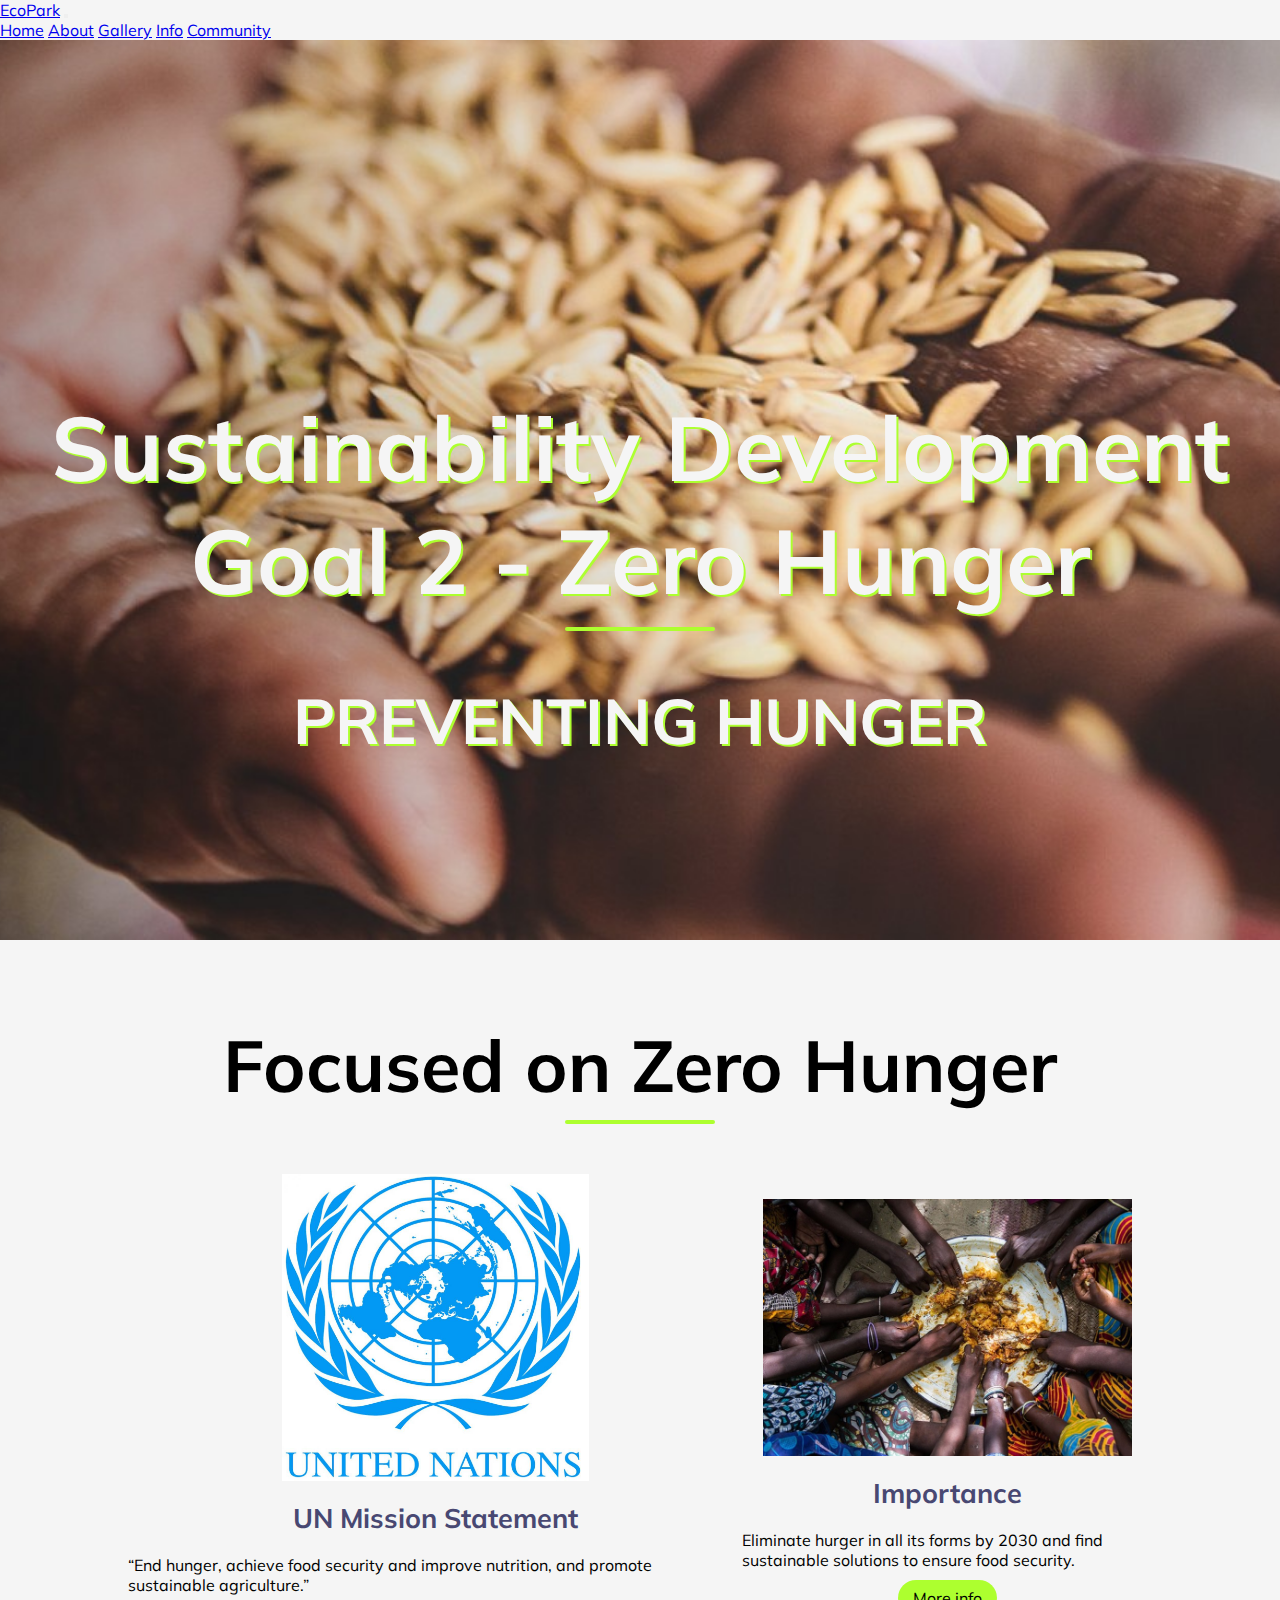
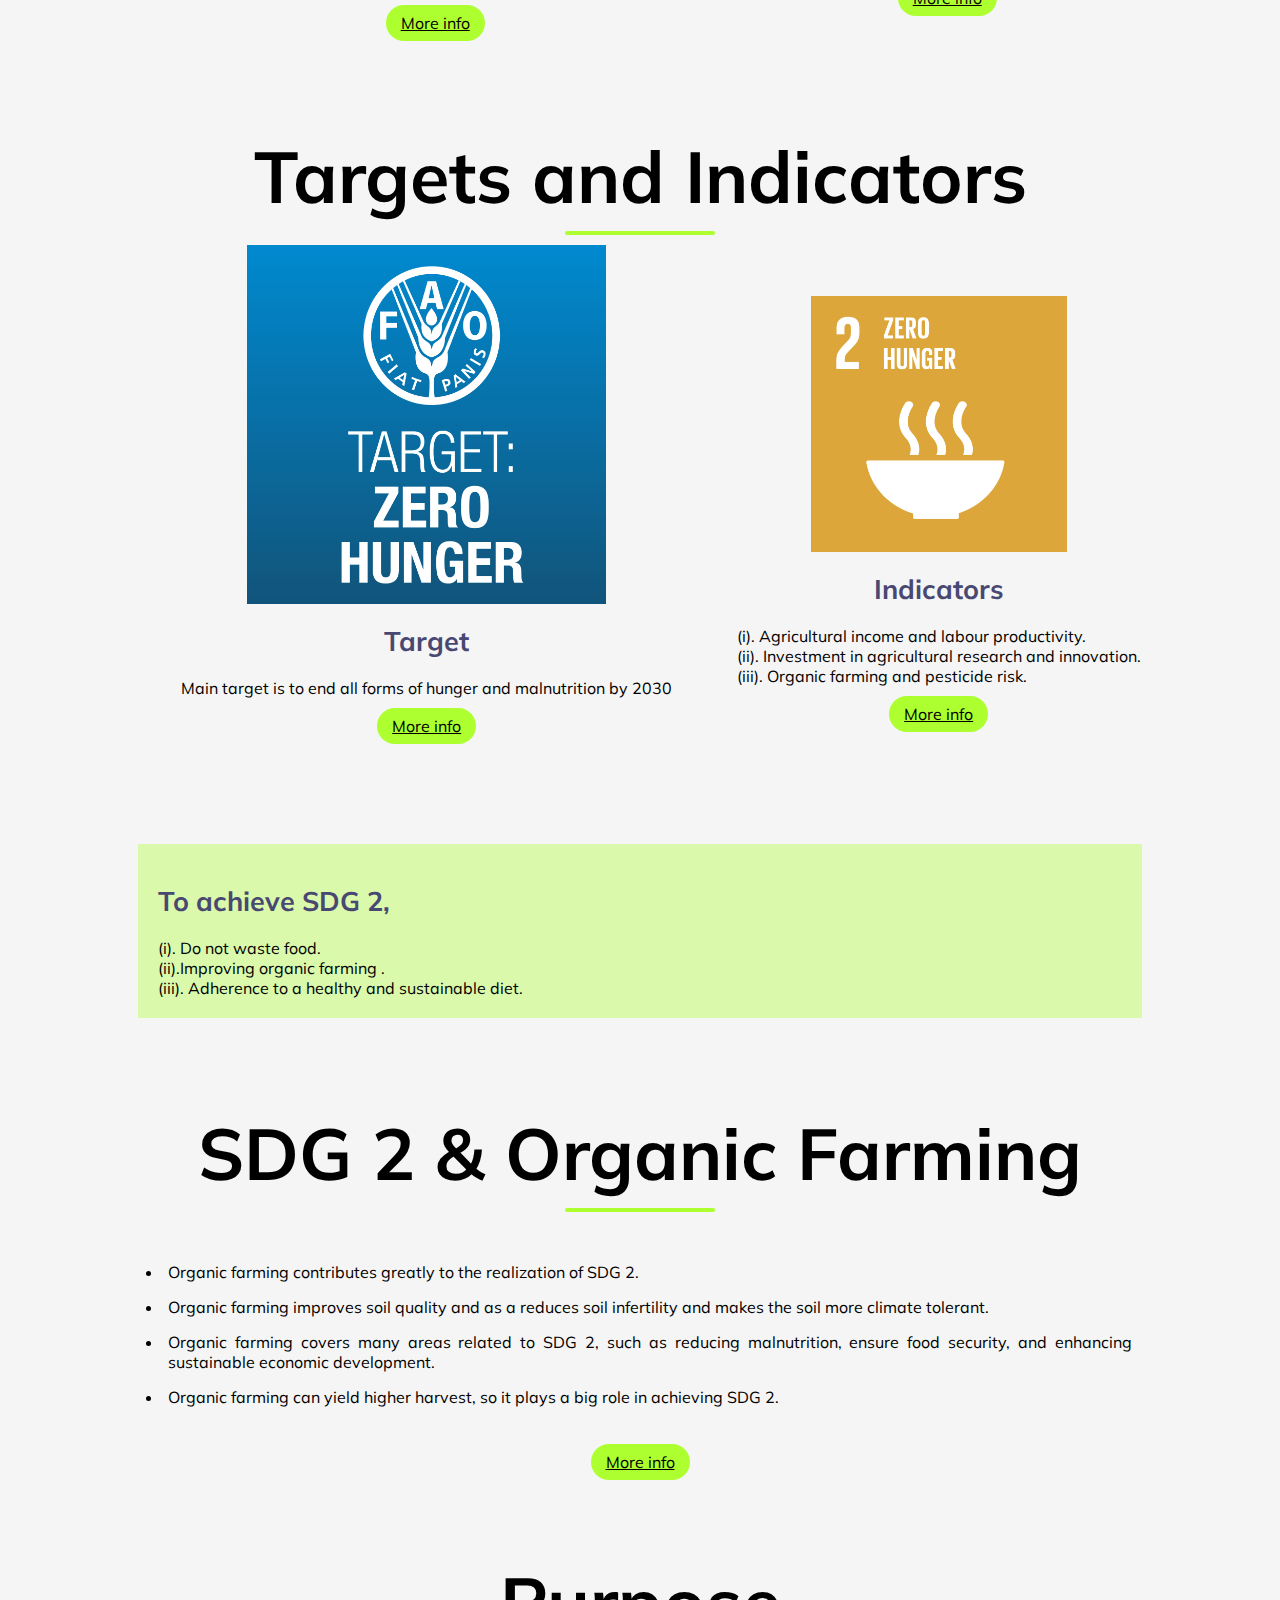
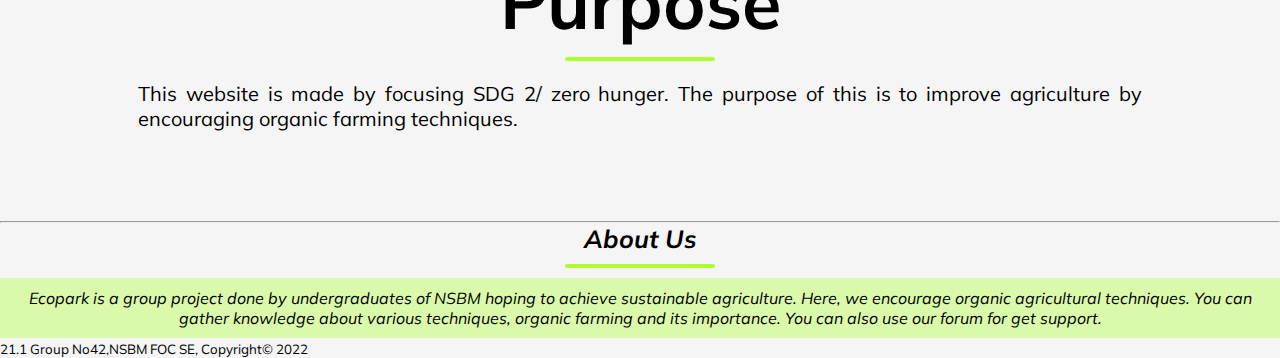
<file: index.html>
<!DOCTYPE html>
<html lang="en">
<head>
    <meta charset="UTF-8">
    <meta http-equiv="X-UA-Compatible" content="IE=edge">
    <meta name="viewport" content="width=device-width, initial-scale=1.0">
    <title>Document</title>
    <link rel="stylesheet" href="SDG2.css">
    <link href="https://cdn.jsdelivr.net/npm/bootstrap@5.1.3/dist/css/bootstrap.min.css" rel="stylesheet" integrity="sha384-1BmE4kWBq78iYhFldvKuhfTAU6auU8tT94WrHftjDbrCEXSU1oBoqyl2QvZ6jIW3" crossorigin="anonymous">
    
</head>
<body>
     <header>
         <!--Navigation Bar-->
         <div class="cotainer-fluid p-0">
            <nav class="navbar navbar-expand-lg navbar-dark bg-dark">
                <div class="container-fluid">
                  <a class="navbar-brand" href="#">EcoPark</a>
                  <button class="navbar-toggler" type="button" data-bs-toggle="collapse" data-bs-target="#navbarNavAltMarkup" aria-controls="navbarNavAltMarkup" aria-expanded="false" aria-label="Toggle navigation">
                    <span class="navbar-toggler-icon"></span>
                  </button>
                  <div class="collapse navbar-collapse" id="navbarNavAltMarkup">
                    <div class="ms-auto"></div>
                    <div class="navbar-nav">
                      
                      <a class="nav-link active" aria-current="page" href="#">Home</a>
                      <a class="nav-link" href="#">About</a>
                      <a class="nav-link" href="#">Gallery</a>
                      <a class="nav-link" href="#">Info</a>
                      <a class="nav-link" href="#">Community</a>
                    </div>
                  </div>
                </div>
              </nav>
        </div>
        <div class="htop">
            <div class="content">
                <h2>Sustainability Development Goal 2 - Zero Hunger</h2> 
                <div class="line"></div> 
                <h1>PREVENTING HUNGER</h1>
            </div>
        </div>     
     </header>

    </section>   
     <section class="mission">
         <div class="title">
             <h1>Focused on Zero Hunger</h1>
             <div class="line"></div>
         </div>
         <div class="row">
            <div class="col">
                <img src="./img/UN.jpg" alt="UN Logo">
                <h4>UN Mission Statement</h4>
                <blockquote  cite="https://en.wikipedia.org/wiki/Sustainable_Development_Goal_2#:~:text=Sustainable%20Development%20Goal%202%20%28SDG%202%20or%20Global,and%20improved%20nutrition%20and%20promote%20sustainable%20agriculture%20%22."><q>End hunger, achieve food security and improve nutrition, and promote sustainable agriculture.</q></blockquote>
                <a href="https://www.nationalgeographic.org/encyclopedia/sustainable-development-goal-zero-hunger/#:~:text=The%20goals%20of%20the%20Zero%20Hunger%20initiative%20are,to%20alleviate%20world%20hunger%20is%20Jennifer%20Anne%20Burney." class="ctn" target="blank">More info</a>
            </div>
            <div class="col">
                <img src="./img/imp.jpg" alt="importance"  style="width: 90%;">
                <h4>Importance</h4>
                <p>Eliminate hurger in all its forms by 2030 and find sustainable solutions to ensure food security.</p>
                <a href="https://www.unep.org/explore-topics/sustainable-development-goals/why-do-sustainable-development-goals-matter/goal-2" class="ctn" target="blank">More info</a>
            </div>
         </div>
     </section>
     <section class="target">
        <div class="title">
            <h1>Targets and Indicators</h1>
            <div class="line"></div>
        </div>
        <div class="row">
           <div class="col">
               <img src="./img/target.jpg" alt="target" style="width:60%;">
               <h4>Target</h4>
               <p>Main target is to end all forms of hunger and malnutrition by 2030</p>
               <a href="https://www.globalgoals.org/goals/2-zero-hunger/" class="ctn" target="blank">More info</a>
           </div>
           <div class="col">
               <br><br>
               <img src="./img/zh.jpg" alt="UN Logo" style="width:60%;">
               <h4>Indicators</h4>
               <div class="indicators">
                    <p>(i). Agricultural income and labour productivity.</p>
                    <p>(ii). Investment in agricultural research and innovation.</p>
                    <p>(iii). Organic farming and pesticide risk. </p>
                </div>
                <a href="https://sdgs.un.org/goals" class="ctn" target="blank">More info</a>
           </div>
        </div>
    </section>
    <section>
        <div class="row">
            <div class="howto">
                <h4>To achieve SDG 2,</h4>
                <p>(i). Do not waste food.</p>
                <p>(ii).Improving organic farming .</p>
                <p>(iii). Adherence to a healthy and sustainable diet. </p> 
            </div>
        </div>
    </section>
    <section>
        <div class="title">
            <h1>SDG 2 & Organic Farming </h1>
            <div class="line"></div>
        </div>
        <div class="row">
            <div class="info">
                <ul class="infolist">
                    <li>Organic farming contributes greatly to the realization of SDG 2.</li>
                    <li>Organic farming improves soil quality and as a reduces soil infertility and makes the soil more climate tolerant.</li>
                    <li>Organic farming covers many areas related to SDG 2, such as reducing malnutrition, ensure food security, and enhancing sustainable economic development. </li>
                    <li>Organic farming can yield higher harvest, so it plays a big role in achieving  SDG 2.</li>
                  </ul>
            </div>
        </div>
        <div class="orinfo">
            <a href="https://www.organicwithoutboundaries.bio/2018/10/03/food-security/" class="ctn" target="blank">More info</a>
        </div>
    </section>
    <div class="col"></div>
    <section>
        <div class="title">
            <h1> Purpose</h1>
            <div class="line"></div>
        </div>
        <div class="purpose">
            <p> This website is made by focusing SDG 2/ zero hunger. The purpose of this is to improve agriculture by encouraging organic farming techniques.  </p>
        </div>
    </section>
    <hr>
        <div class="col">
            <div class="title">
                <h1 style="font-size:25px"><i> About Us</i></h1>
                <div class="line"></div>
            </div>
        </div>
        <div class="aboutus">
            
                <p style="text-align:center"><i>  Ecopark is a group project done by undergraduates of NSBM hoping to achieve sustainable agriculture. Here, we encourage organic agricultural techniques. 
                You can gather knowledge about various techniques, organic farming and its importance. You can also use our forum for get support.</i></p>
               
        </div>
        <footer id="sticky-footer" class="flex-shrink-0 py-4 bg-dark text-white-50" style="top:0;">
            <div class="container text-center">
              <small>21.1 Group No42,NSBM FOC SE, Copyright&copy; 2022</small>
            </div>
      
          </footer>

</body>
<script src="https://cdn.jsdelivr.net/npm/bootstrap@5.1.3/dist/js/bootstrap.bundle.min.js" integrity="sha384-ka7Sk0Gln4gmtz2MlQnikT1wXgYsOg+OMhuP+IlRH9sENBO0LRn5q+8nbTov4+1p" crossorigin="anonymous"></script>
</body>
</html>
</file>
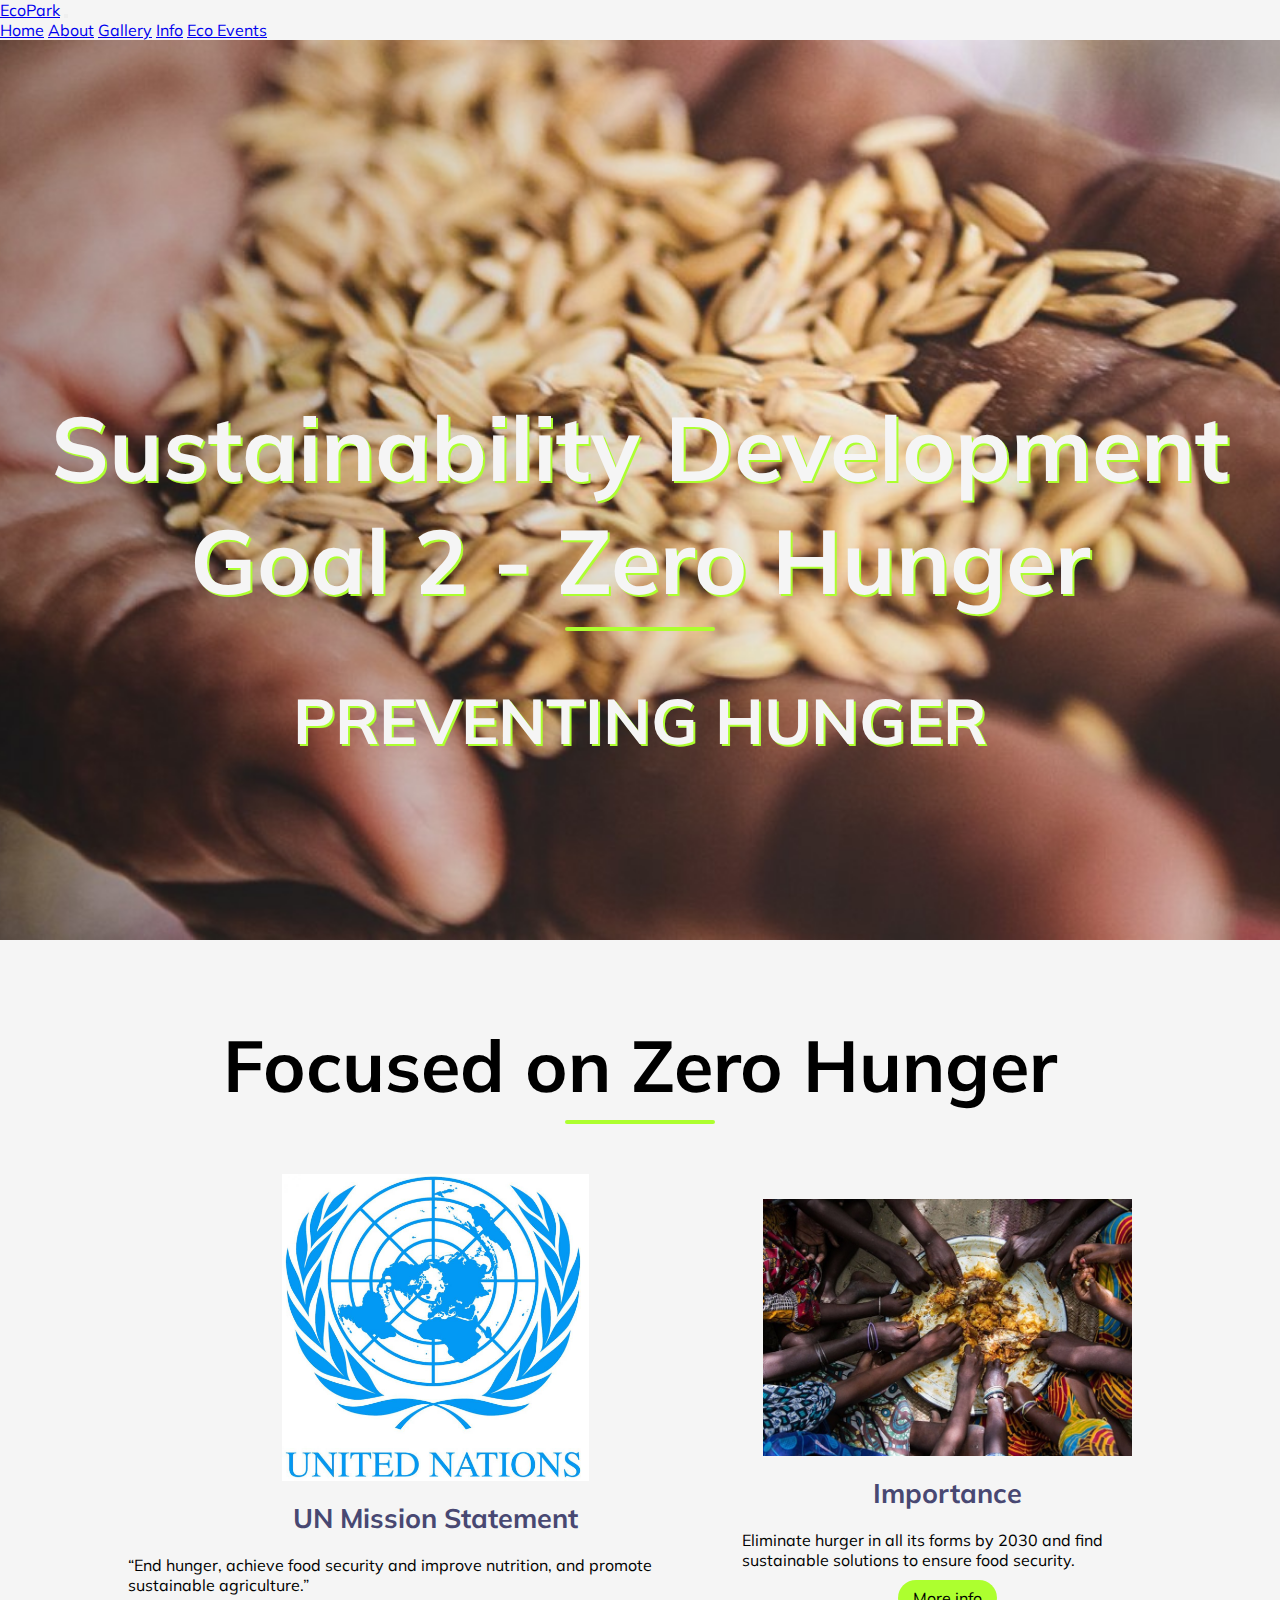
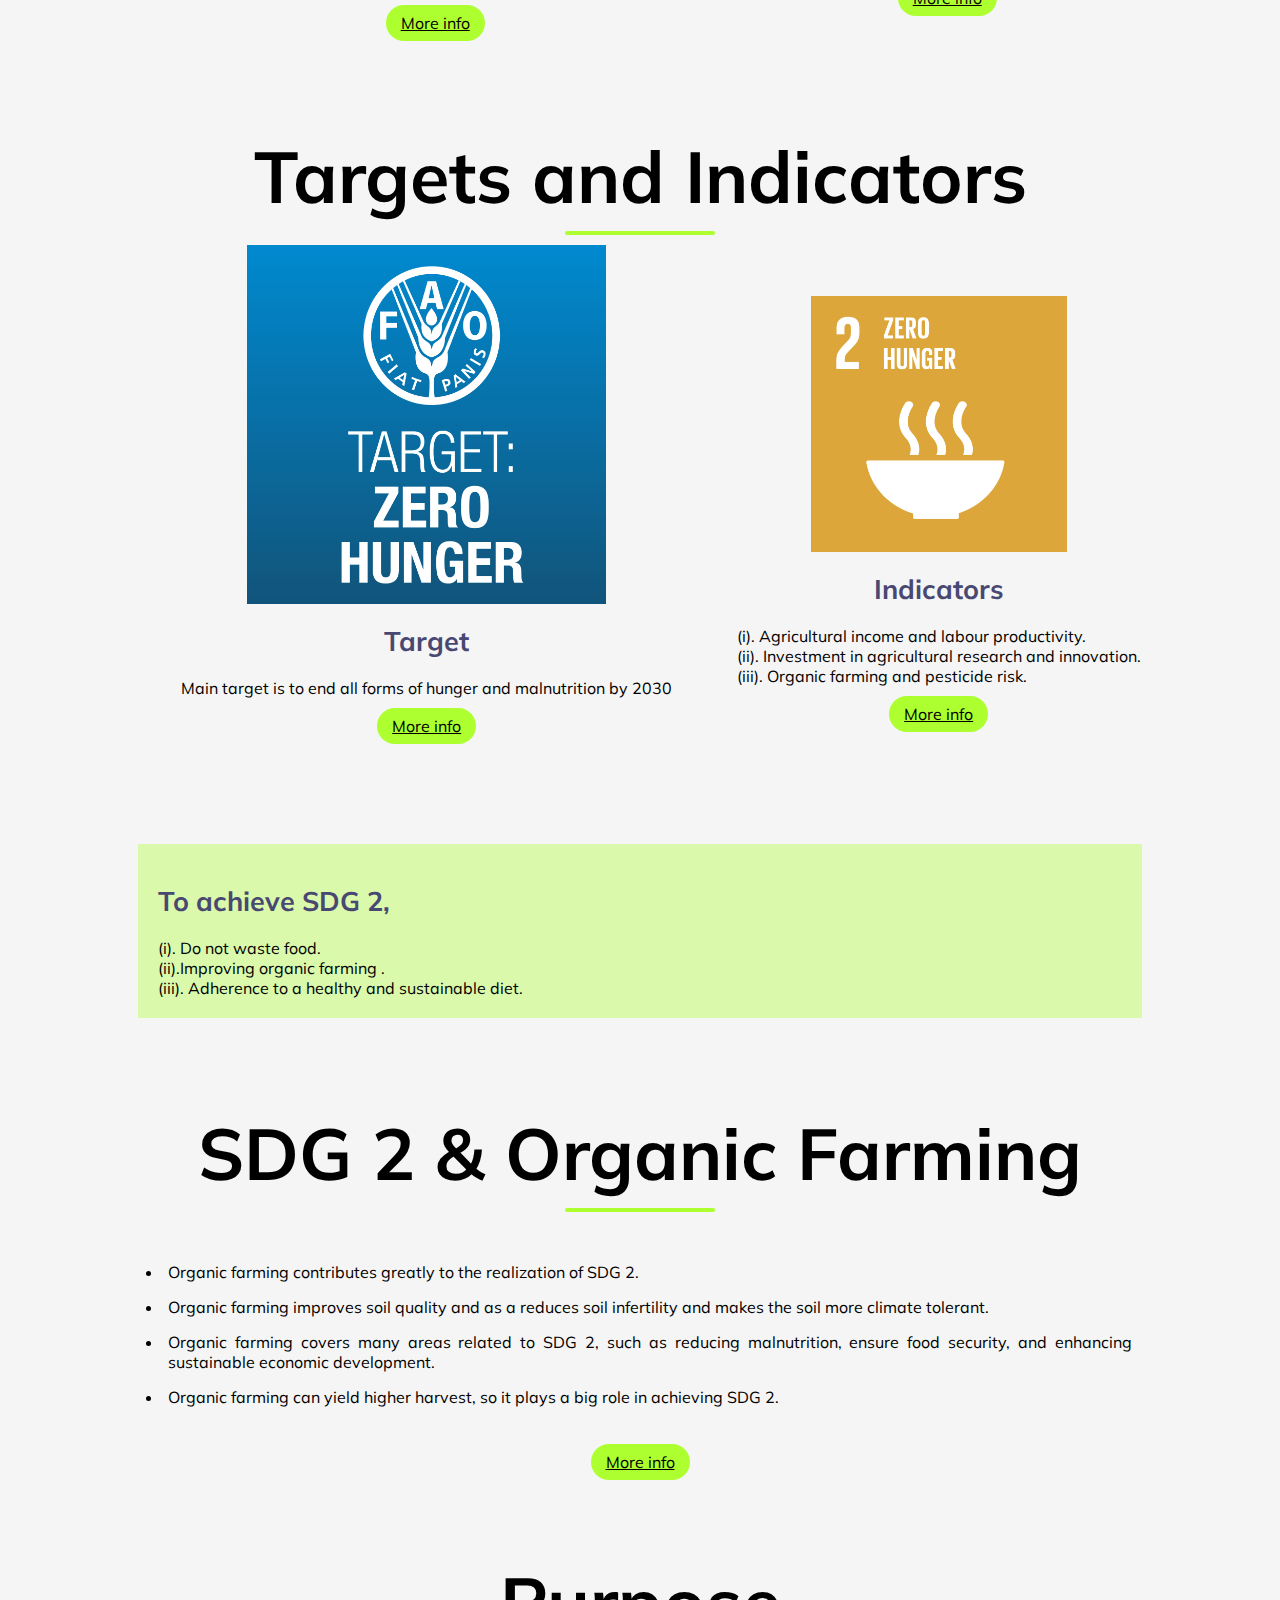
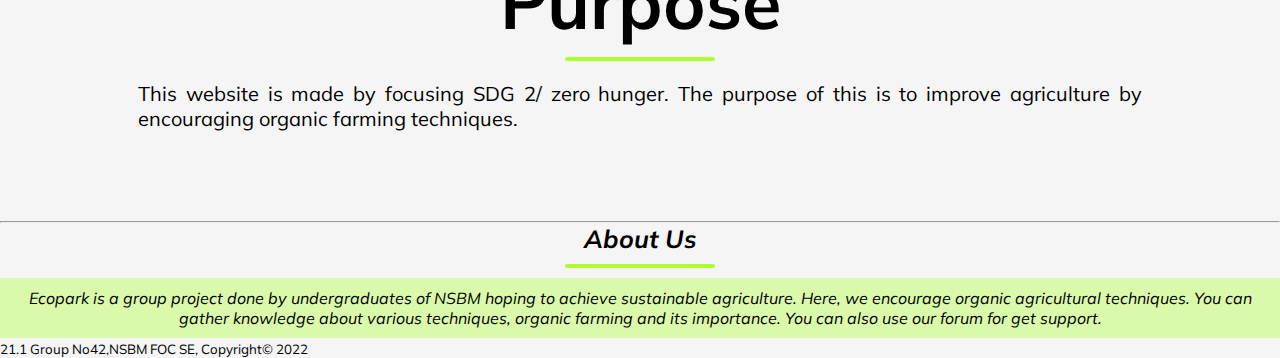
<file: aboutus.html>
<!DOCTYPE html>
<html lang="en">
<head>
    <meta charset="UTF-8">
    <meta http-equiv="X-UA-Compatible" content="IE=edge">
    <meta name="viewport" content="width=device-width, initial-scale=1.0">
    <link rel="shortcut icon" type="image/png" href="./assets/favicon.png" >
    <title>About Us</title>
    
    <link rel="stylesheet" href="SDG2.css">
    <link href="https://cdn.jsdelivr.net/npm/bootstrap@5.1.3/dist/css/bootstrap.min.css" rel="stylesheet" integrity="sha384-1BmE4kWBq78iYhFldvKuhfTAU6auU8tT94WrHftjDbrCEXSU1oBoqyl2QvZ6jIW3" crossorigin="anonymous">
    
</head>
<body>
     <header>
         <!--Navigation Bar-->
         <div class="cotainer-fluid p-0">
            <nav class="navbar navbar-expand-lg navbar-dark bg-dark">
                <div class="container-fluid">
                  <a class="navbar-brand" href="#">EcoPark</a>
                  <button class="navbar-toggler" type="button" data-bs-toggle="collapse" data-bs-target="#navbarNavAltMarkup" aria-controls="navbarNavAltMarkup" aria-expanded="false" aria-label="Toggle navigation">
                    <span class="navbar-toggler-icon"></span>
                  </button>
                  <div class="collapse navbar-collapse" id="navbarNavAltMarkup">
                    <div class="ms-auto"></div>
                    <div class="navbar-nav">
                      
                        <a class="nav-link" href="./Home.html">Home</a>
                        <a class="nav-link active" aria-current="page" href="./aboutus.html">About</a>
                        <a class="nav-link" href="./Gallery.html">Gallery</a>
                        <a class="nav-link" href="./Info.html">Info</a>
                        <a class="nav-link" href="./ecoevent.html">Eco Events</a>
                    </div>
                  </div>
                </div>
              </nav>
        </div>
        <div class="htop">
            <div class="content">
                <h2>Sustainability Development Goal 2 - Zero Hunger</h2> 
                <div class="line"></div> 
                <h1>PREVENTING HUNGER</h1>
            </div>
        </div>     
     </header>

    </section>   
     <section class="mission">
         <div class="title">
             <h1>Focused on Zero Hunger</h1>
             <div class="line"></div>
         </div>
         <div class="row">
            <div class="col">
                <img src="./img/UN.jpg" alt="UN Logo">
                <h4>UN Mission Statement</h4>
                <blockquote  cite="https://en.wikipedia.org/wiki/Sustainable_Development_Goal_2#:~:text=Sustainable%20Development%20Goal%202%20%28SDG%202%20or%20Global,and%20improved%20nutrition%20and%20promote%20sustainable%20agriculture%20%22."><q>End hunger, achieve food security and improve nutrition, and promote sustainable agriculture.</q></blockquote>
                <a href="https://www.nationalgeographic.org/encyclopedia/sustainable-development-goal-zero-hunger/#:~:text=The%20goals%20of%20the%20Zero%20Hunger%20initiative%20are,to%20alleviate%20world%20hunger%20is%20Jennifer%20Anne%20Burney." class="ctn" target="blank">More info</a>
            </div>
            <div class="col">
                <img src="./img/imp.jpg" alt="importance"  style="width: 90%;">
                <h4>Importance</h4>
                <p>Eliminate hurger in all its forms by 2030 and find sustainable solutions to ensure food security.</p>
                <a href="https://www.unep.org/explore-topics/sustainable-development-goals/why-do-sustainable-development-goals-matter/goal-2" class="ctn" target="blank">More info</a>
            </div>
         </div>
     </section>
     <section class="target">
        <div class="title">
            <h1>Targets and Indicators</h1>
            <div class="line"></div>
        </div>
        <div class="row">
           <div class="col">
               <img src="./img/target.jpg" alt="target" style="width:60%;">
               <h4>Target</h4>
               <p>Main target is to end all forms of hunger and malnutrition by 2030</p>
               <a href="https://www.globalgoals.org/goals/2-zero-hunger/" class="ctn" target="blank">More info</a>
           </div>
           <div class="col">
               <br><br>
               <img src="./img/zh.jpg" alt="UN Logo" style="width:60%;">
               <h4>Indicators</h4>
               <div class="indicators">
                    <p>(i). Agricultural income and labour productivity.</p>
                    <p>(ii). Investment in agricultural research and innovation.</p>
                    <p>(iii). Organic farming and pesticide risk. </p>
                </div>
                <a href="https://sdgs.un.org/goals" class="ctn" target="blank">More info</a>
           </div>
        </div>
    </section>
    <section>
        <div class="row">
            <div class="howto">
                <h4>To achieve SDG 2,</h4>
                <p>(i). Do not waste food.</p>
                <p>(ii).Improving organic farming .</p>
                <p>(iii). Adherence to a healthy and sustainable diet. </p> 
            </div>
        </div>
    </section>
    <section>
        <div class="title">
            <h1>SDG 2 & Organic Farming </h1>
            <div class="line"></div>
        </div>
        <div class="row">
            <div class="info">
                <ul class="infolist">
                    <li>Organic farming contributes greatly to the realization of SDG 2.</li>
                    <li>Organic farming improves soil quality and as a reduces soil infertility and makes the soil more climate tolerant.</li>
                    <li>Organic farming covers many areas related to SDG 2, such as reducing malnutrition, ensure food security, and enhancing sustainable economic development. </li>
                    <li>Organic farming can yield higher harvest, so it plays a big role in achieving  SDG 2.</li>
                  </ul>
            </div>
        </div>
        <div class="orinfo">
            <a href="https://www.organicwithoutboundaries.bio/2018/10/03/food-security/" class="ctn" target="blank">More info</a>
        </div>
    </section>
    <div class="col"></div>
    <section>
        <div class="title">
            <h1> Purpose</h1>
            <div class="line"></div>
        </div>
        <div class="purpose">
            <p> This website is made by focusing SDG 2/ zero hunger. The purpose of this is to improve agriculture by encouraging organic farming techniques.  </p>
        </div>
    </section>
    <hr>
        <div class="col">
            <div class="title">
                <h1 style="font-size:25px"><i> About Us</i></h1>
                <div class="line"></div>
            </div>
        </div>
        <div class="aboutus">
            
                <p style="text-align:center"><i>  Ecopark is a group project done by undergraduates of NSBM hoping to achieve sustainable agriculture. Here, we encourage organic agricultural techniques. 
                You can gather knowledge about various techniques, organic farming and its importance. You can also use our forum for get support.</i></p>
               
        </div>
        <footer id="sticky-footer" class="flex-shrink-0 py-4 bg-dark text-white-50" style="top:0;">
            <div class="container text-center">
              <small>21.1 Group No42,NSBM FOC SE, Copyright&copy; 2022</small>
            </div>
      
          </footer>

</body>
<script src="https://cdn.jsdelivr.net/npm/bootstrap@5.1.3/dist/js/bootstrap.bundle.min.js" integrity="sha384-ka7Sk0Gln4gmtz2MlQnikT1wXgYsOg+OMhuP+IlRH9sENBO0LRn5q+8nbTov4+1p" crossorigin="anonymous"></script>
</body>
</html>
</file>
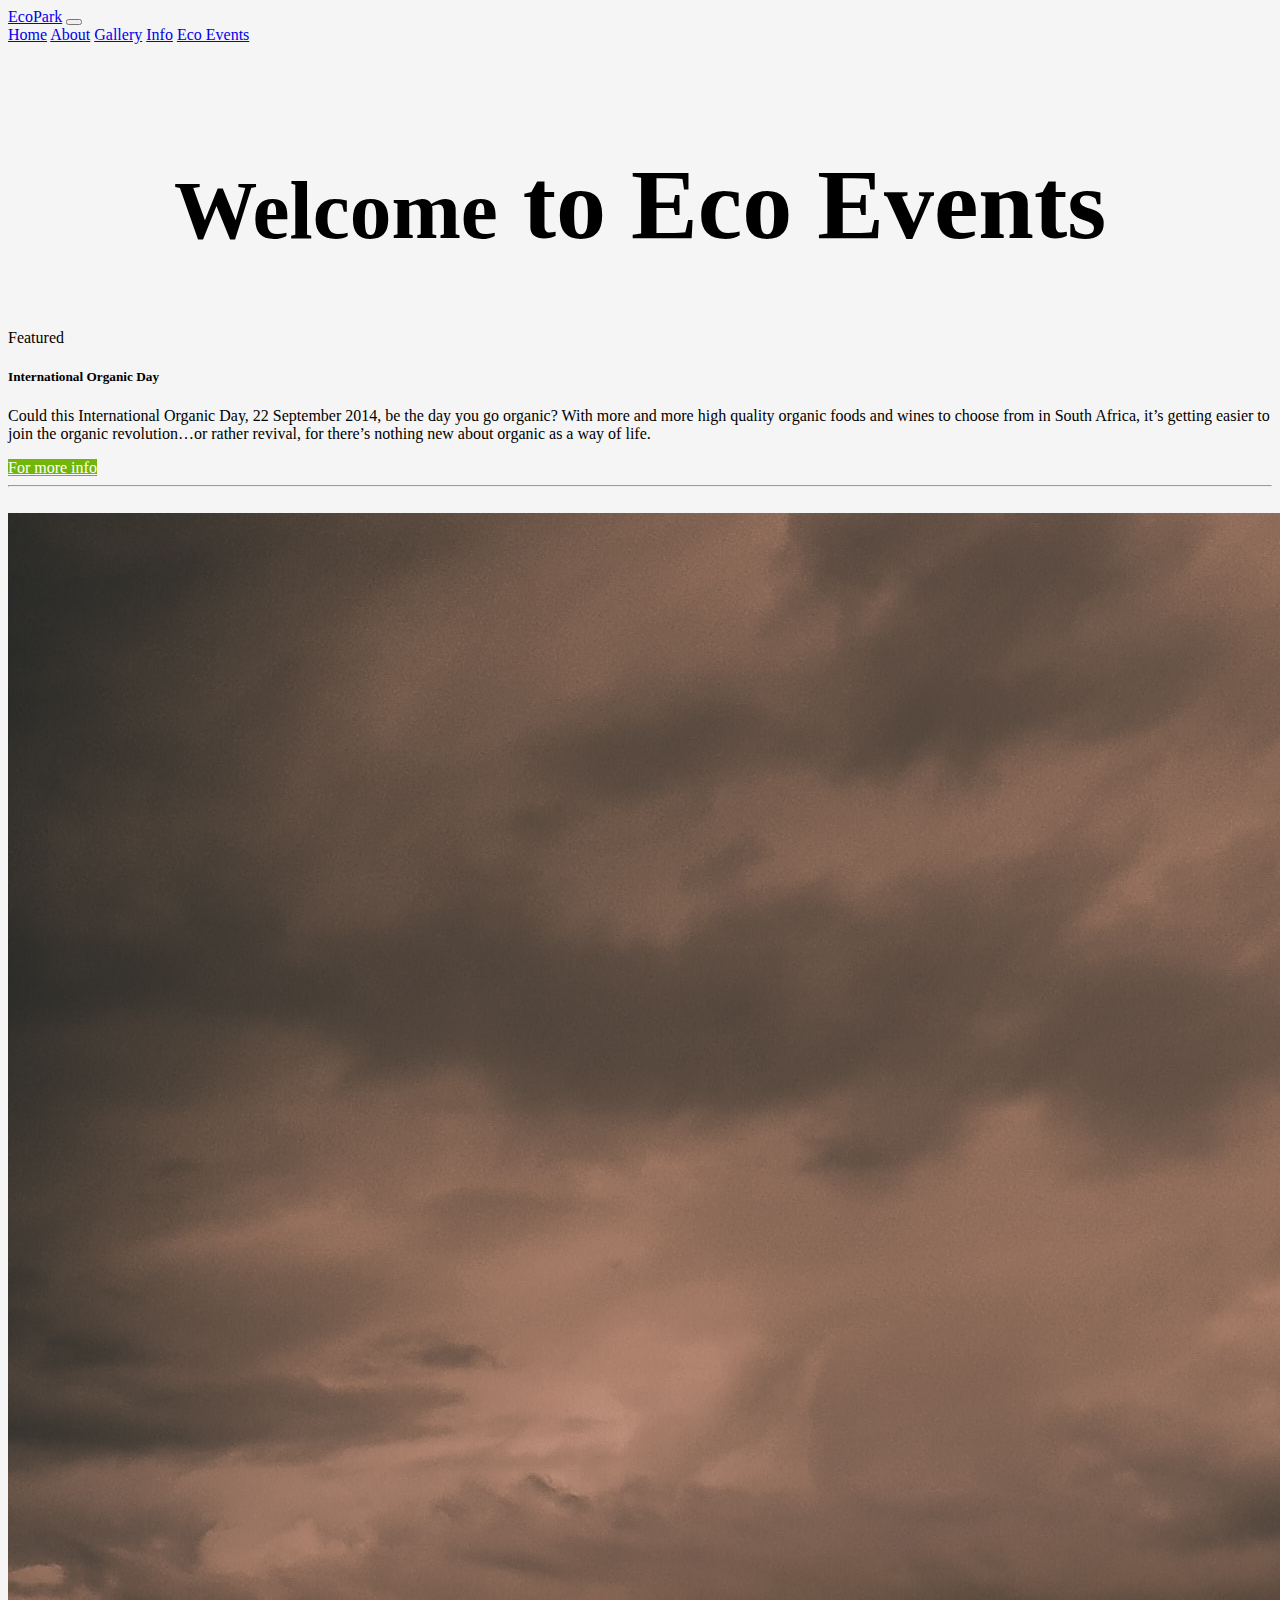
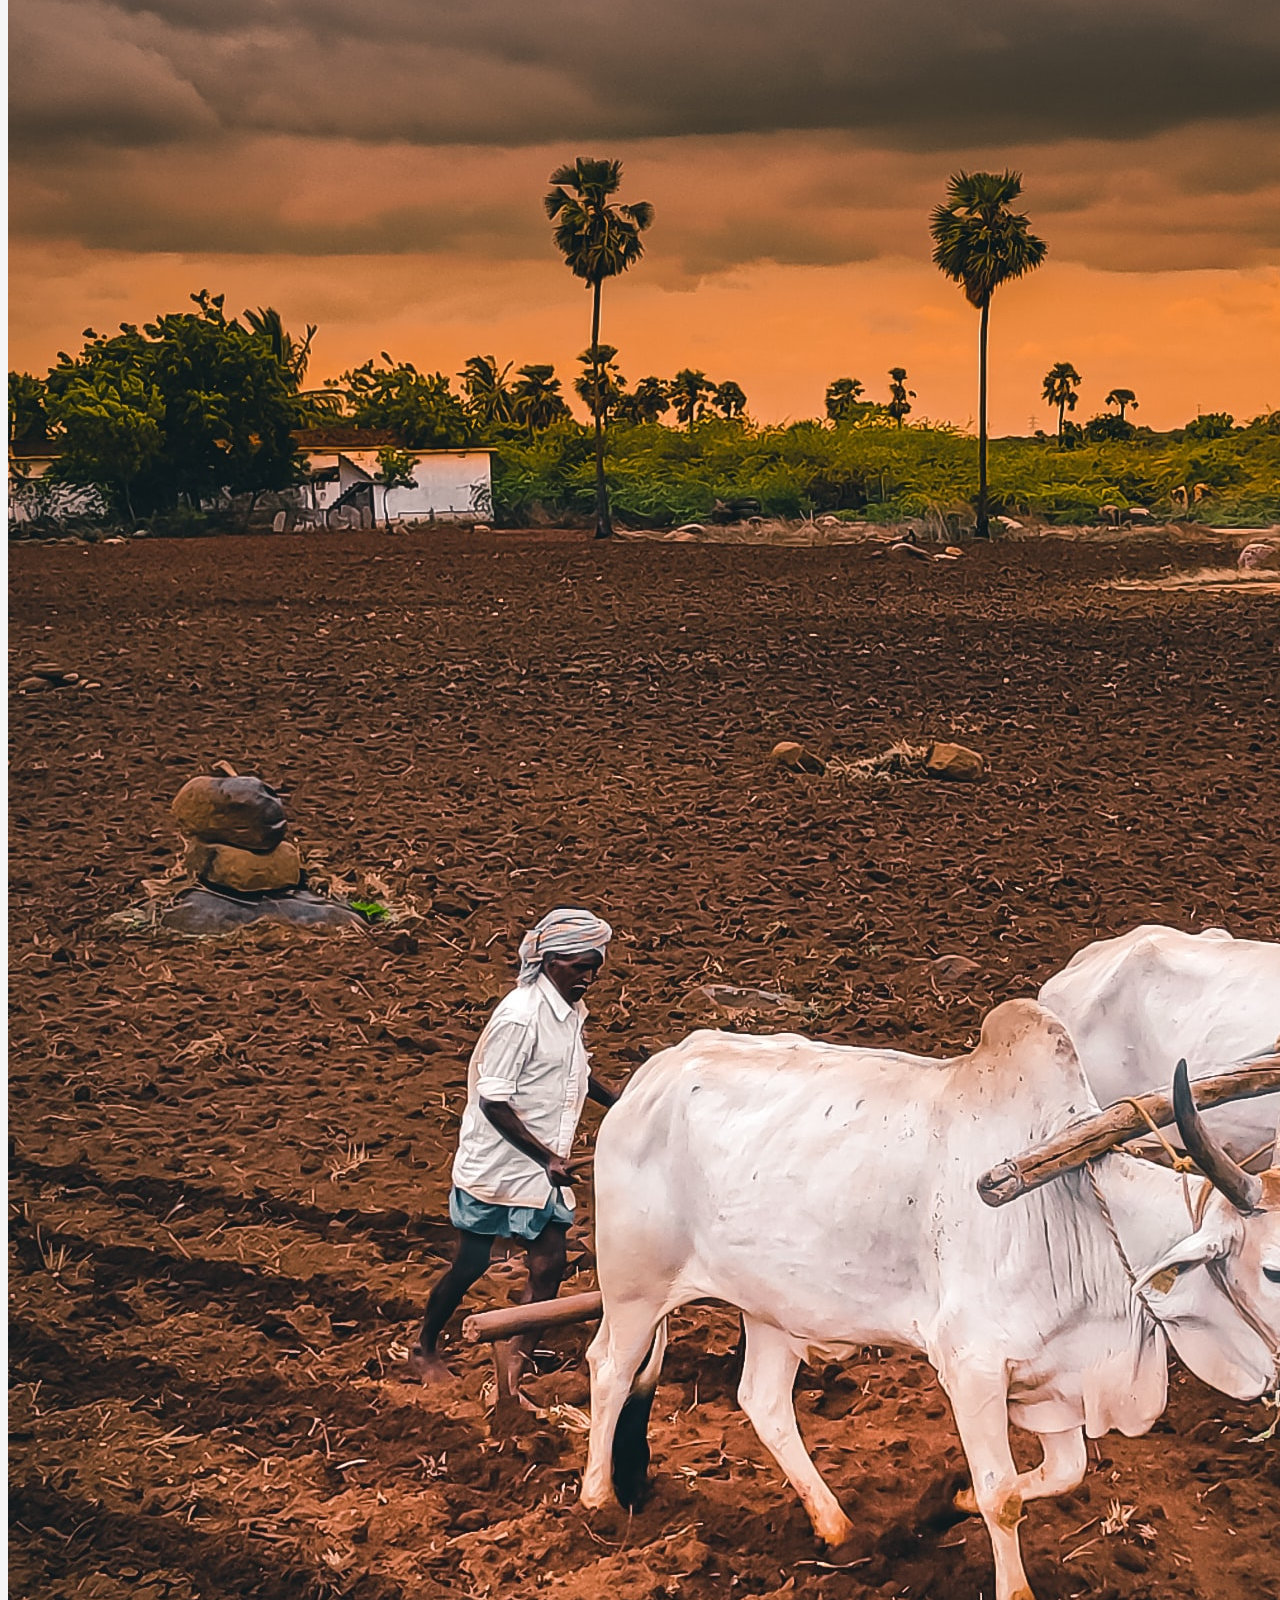
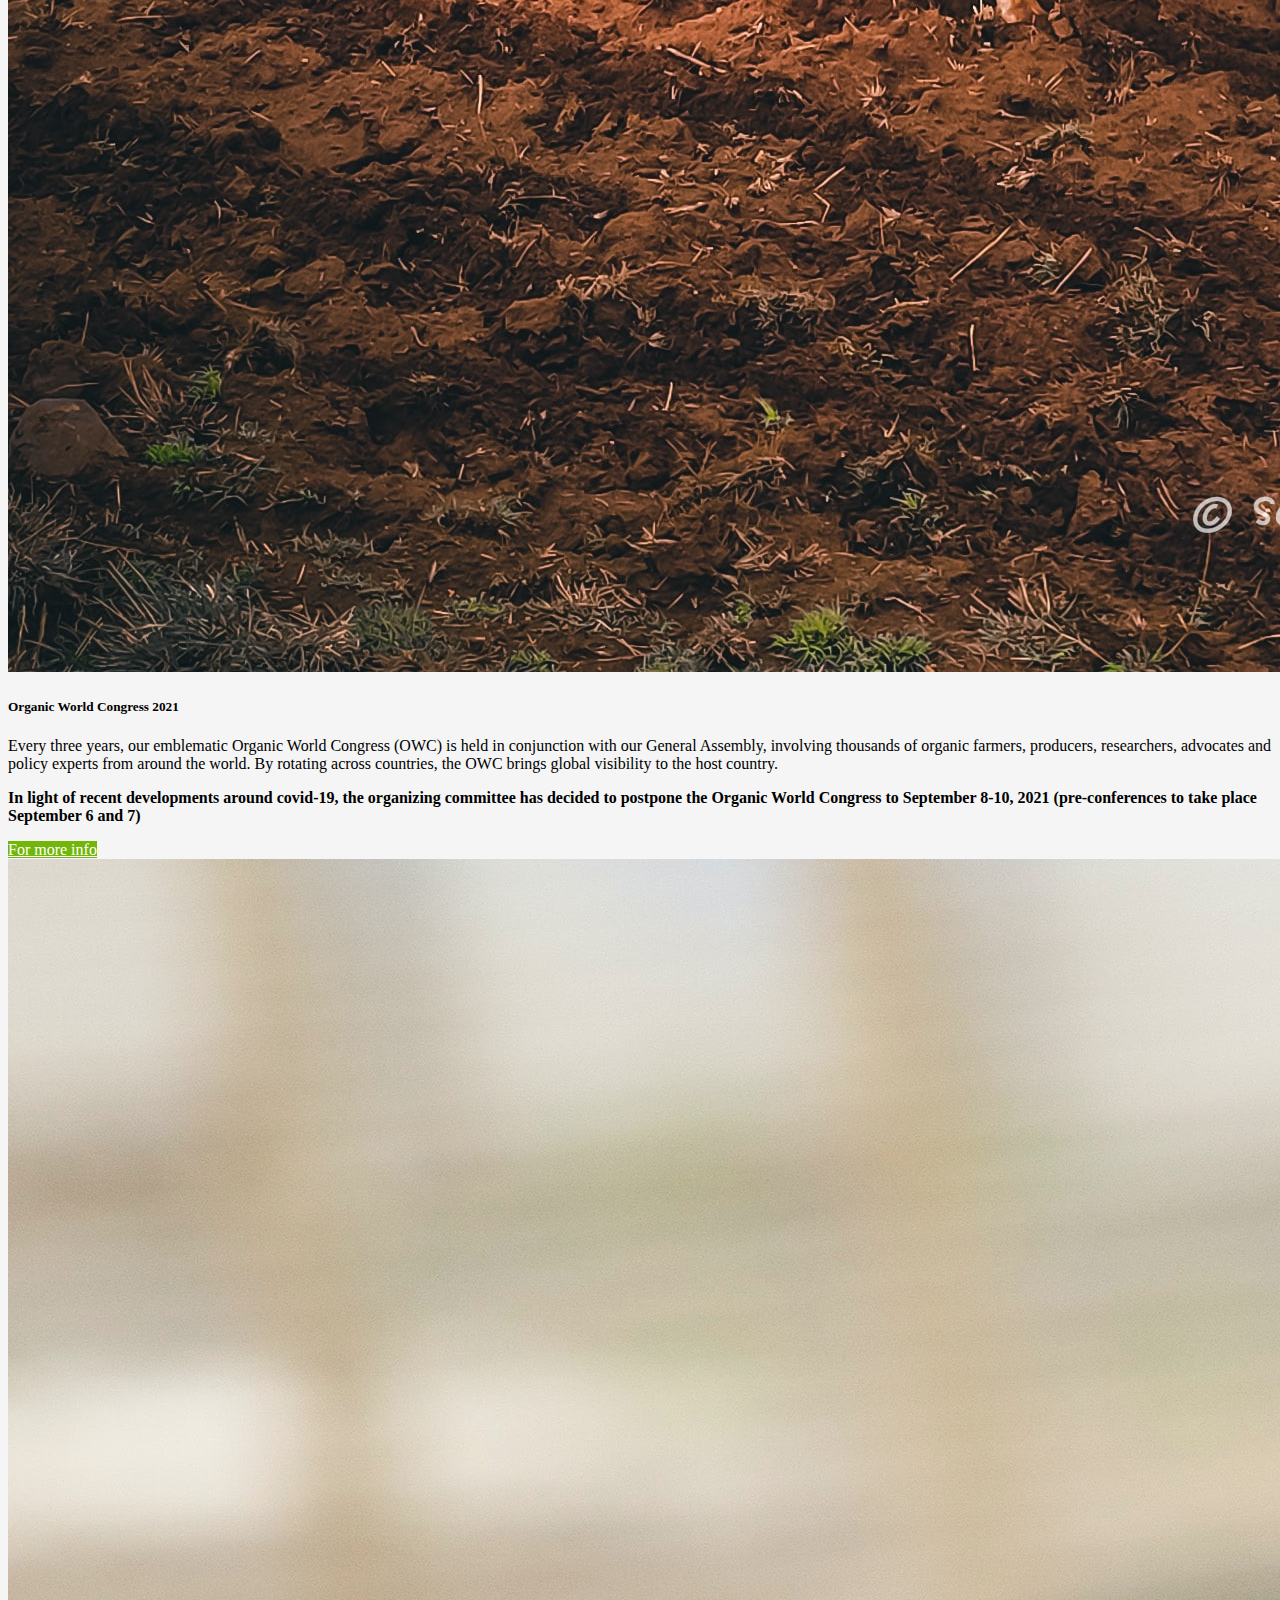
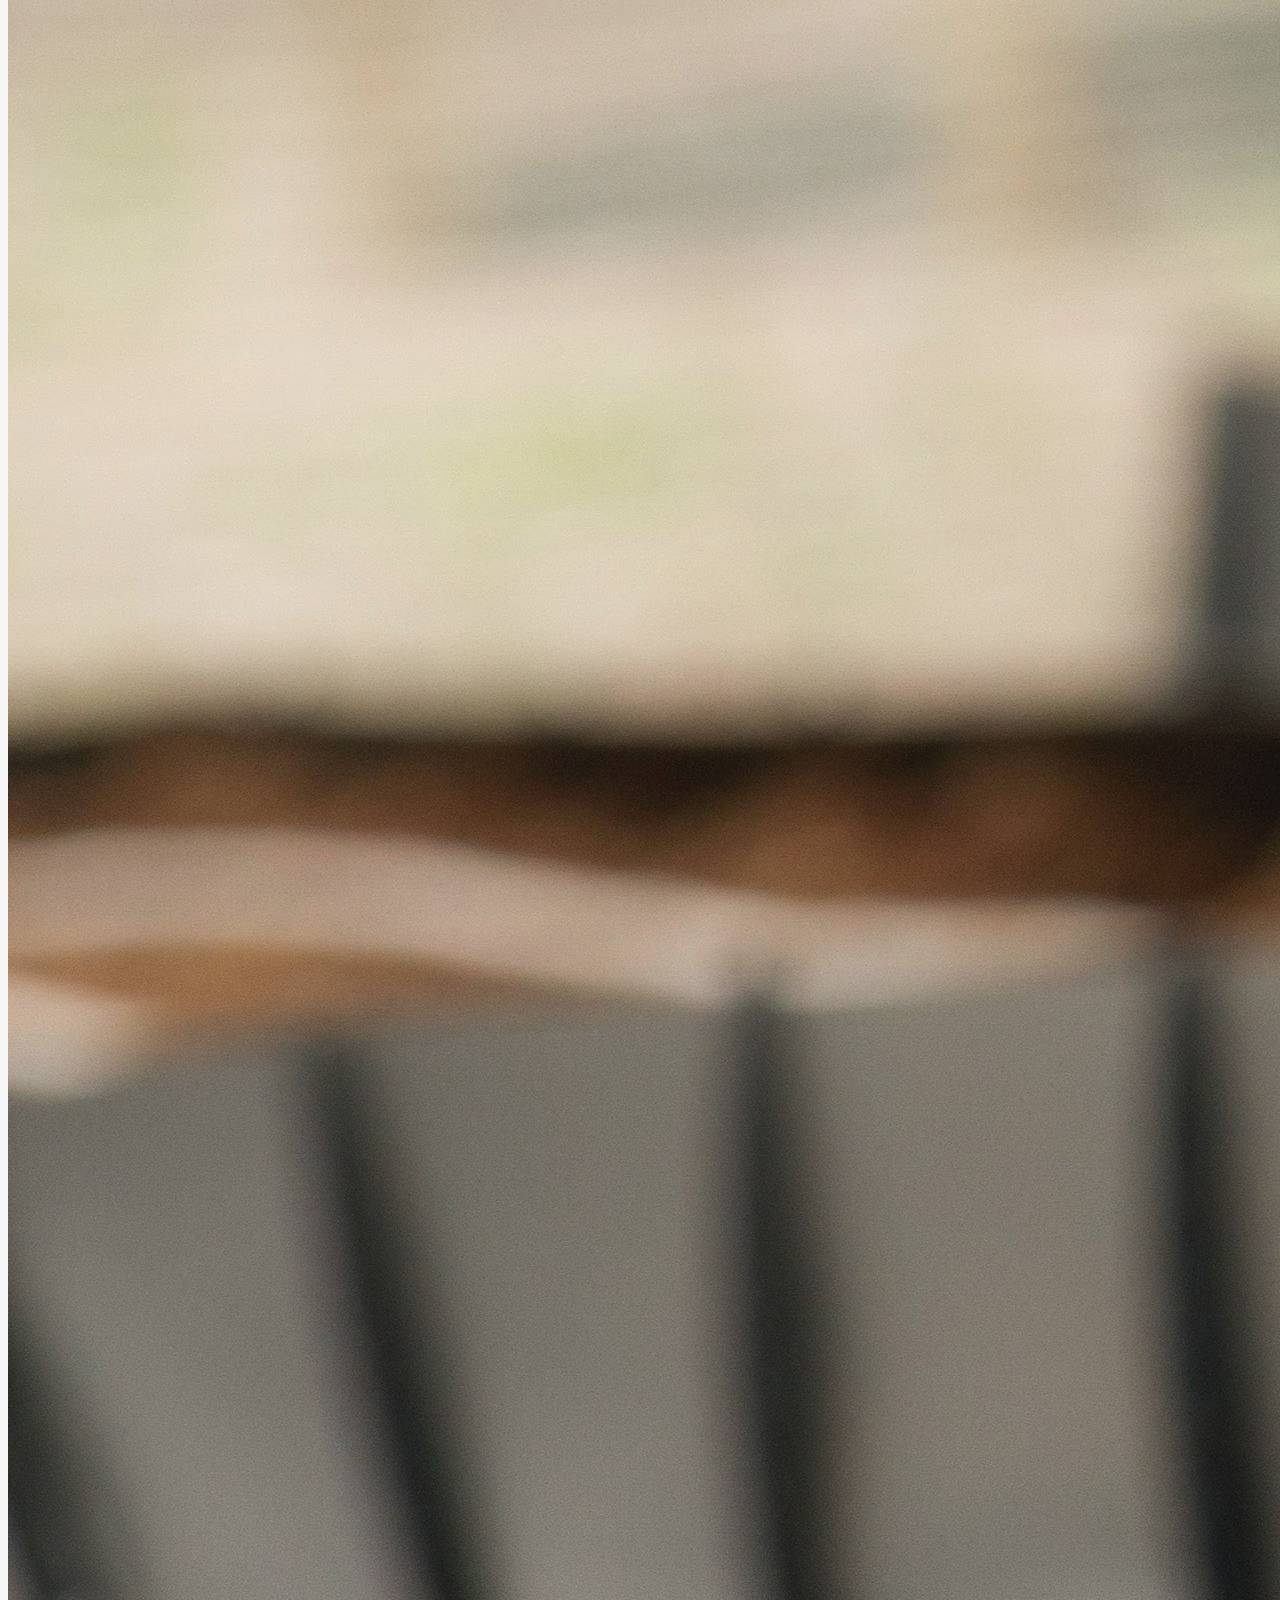
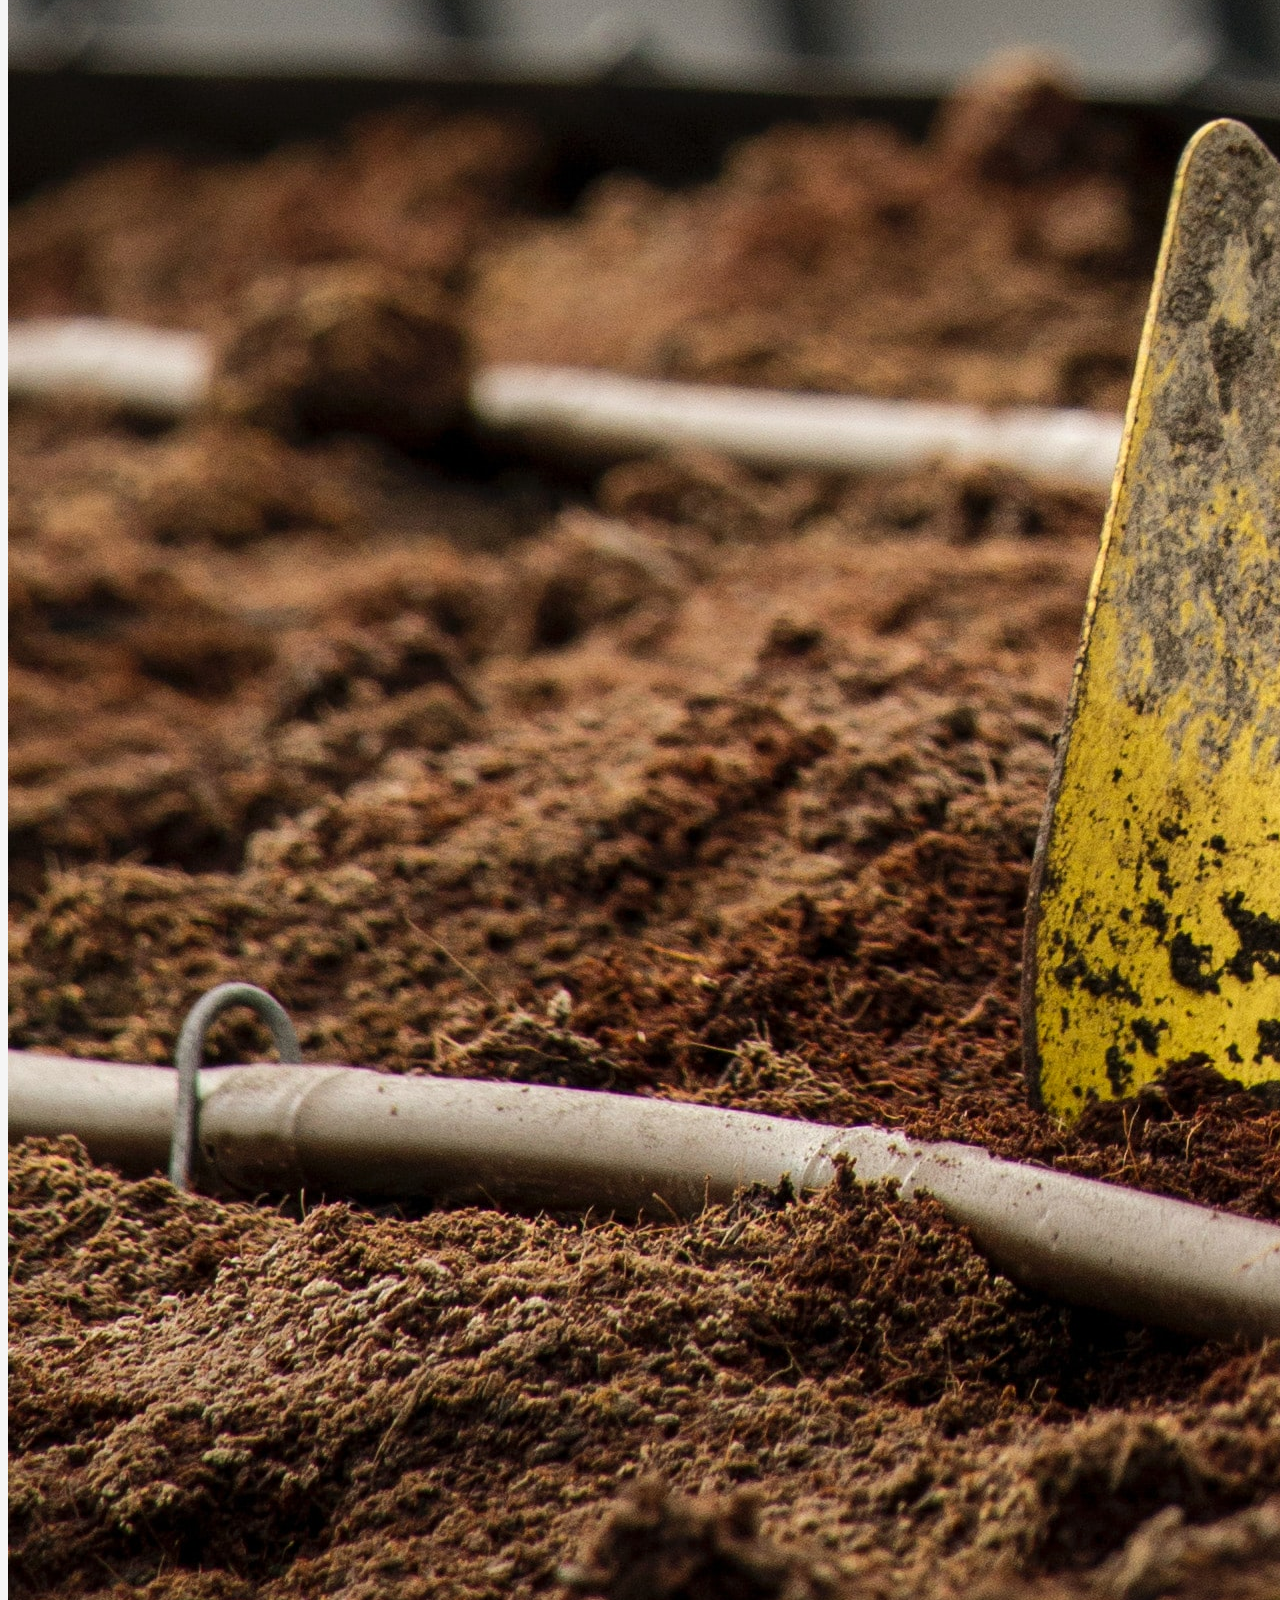
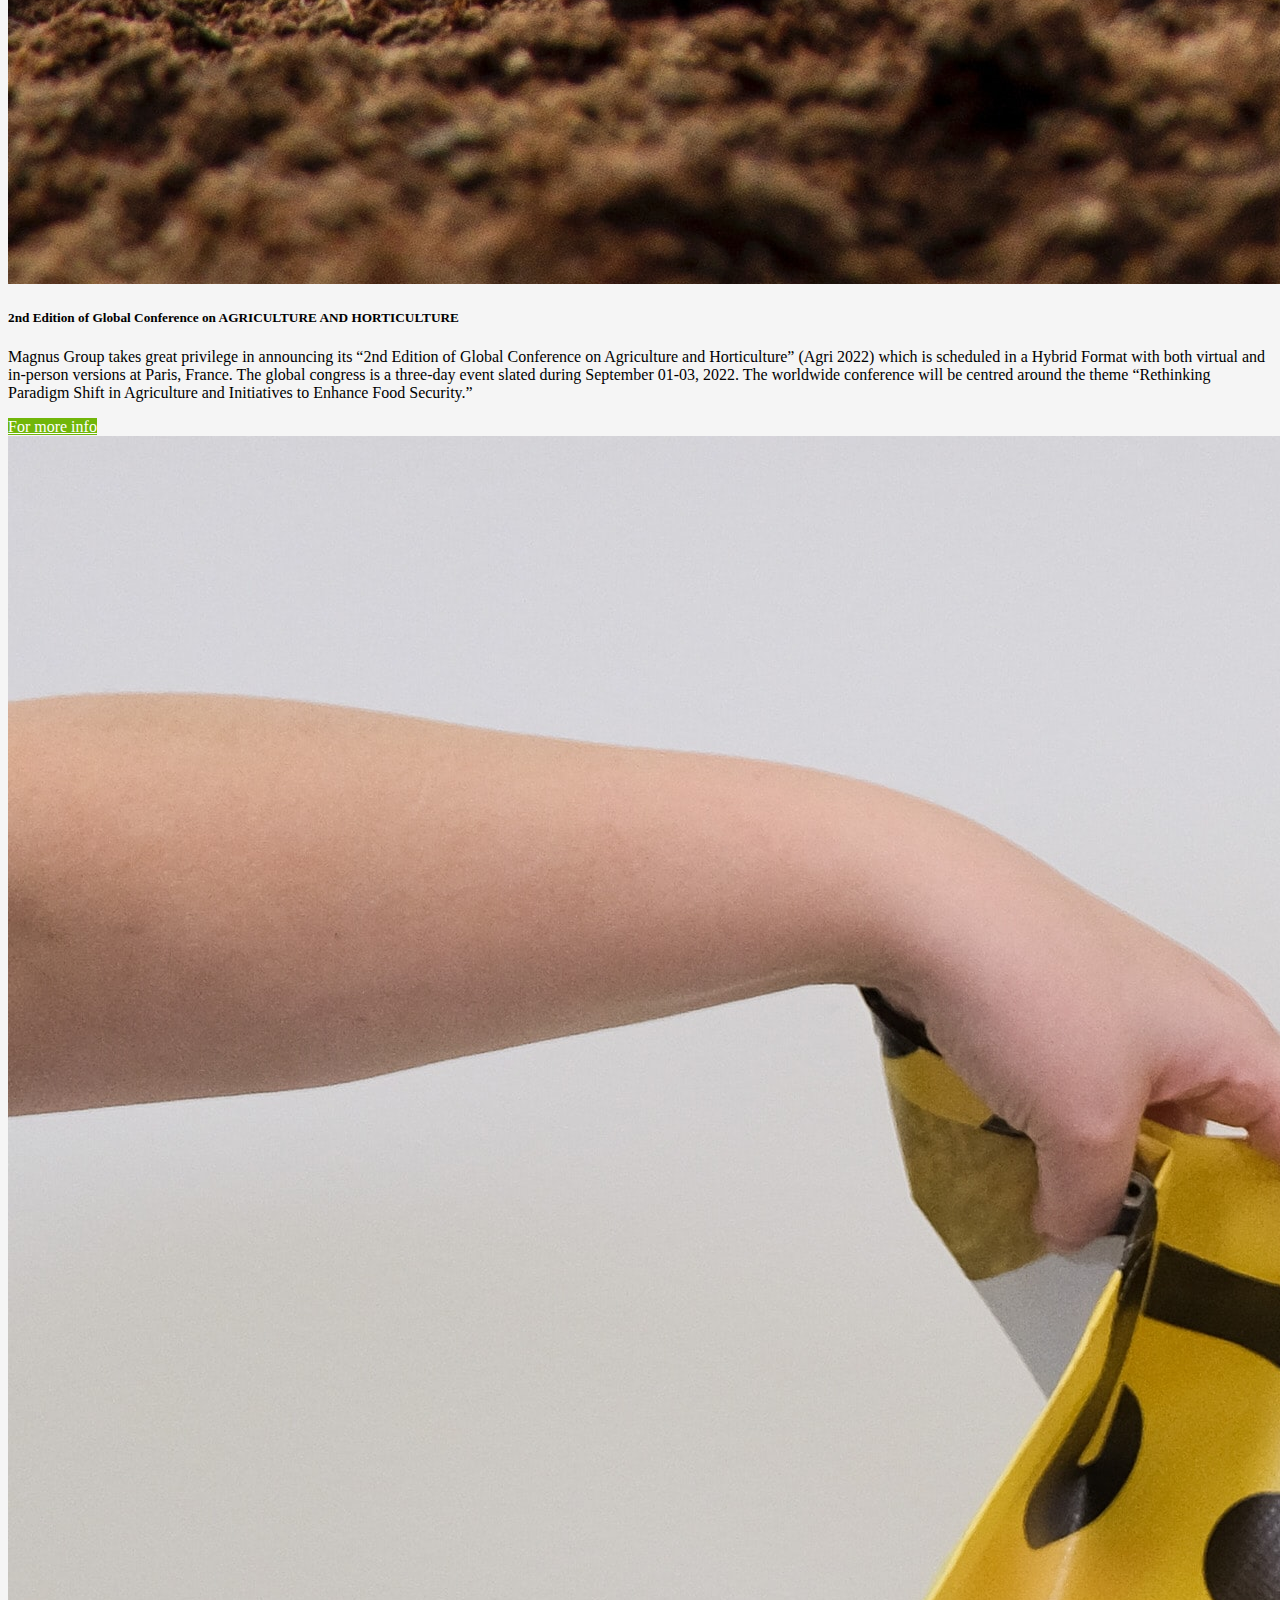
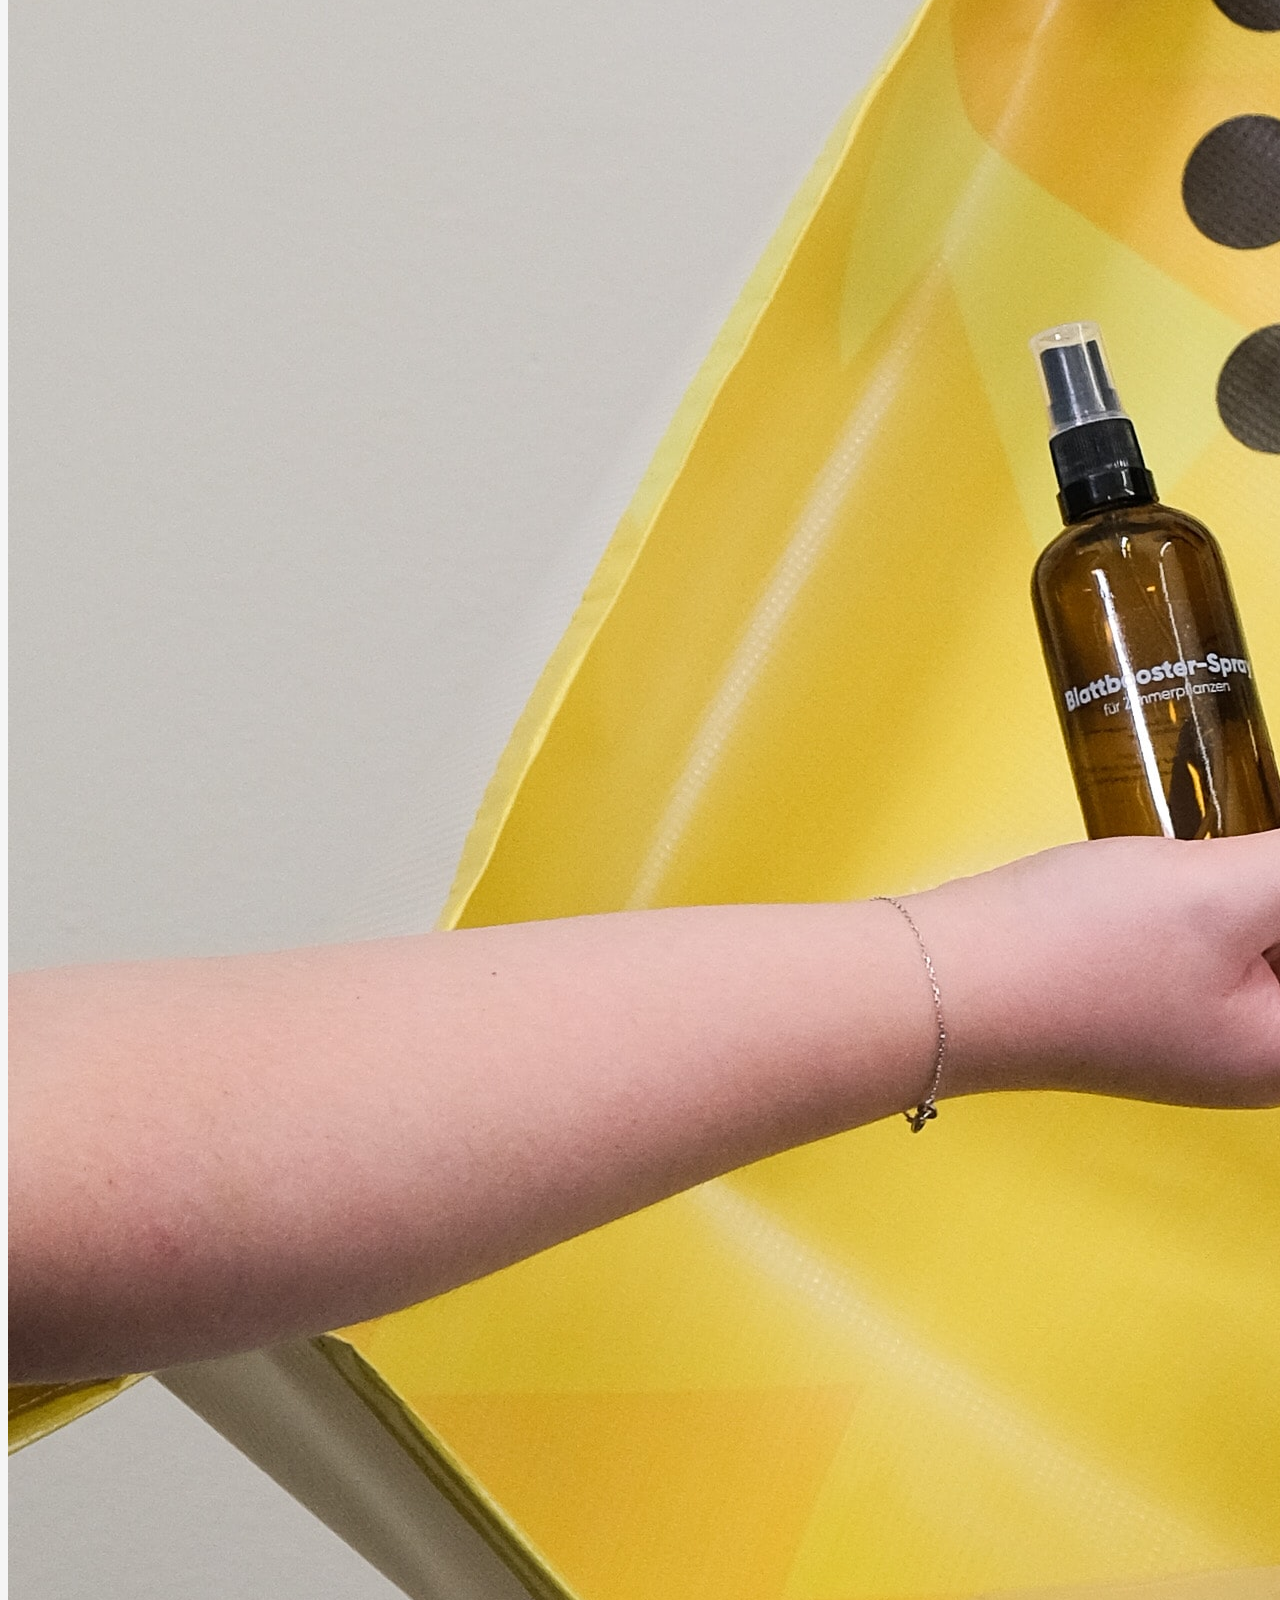
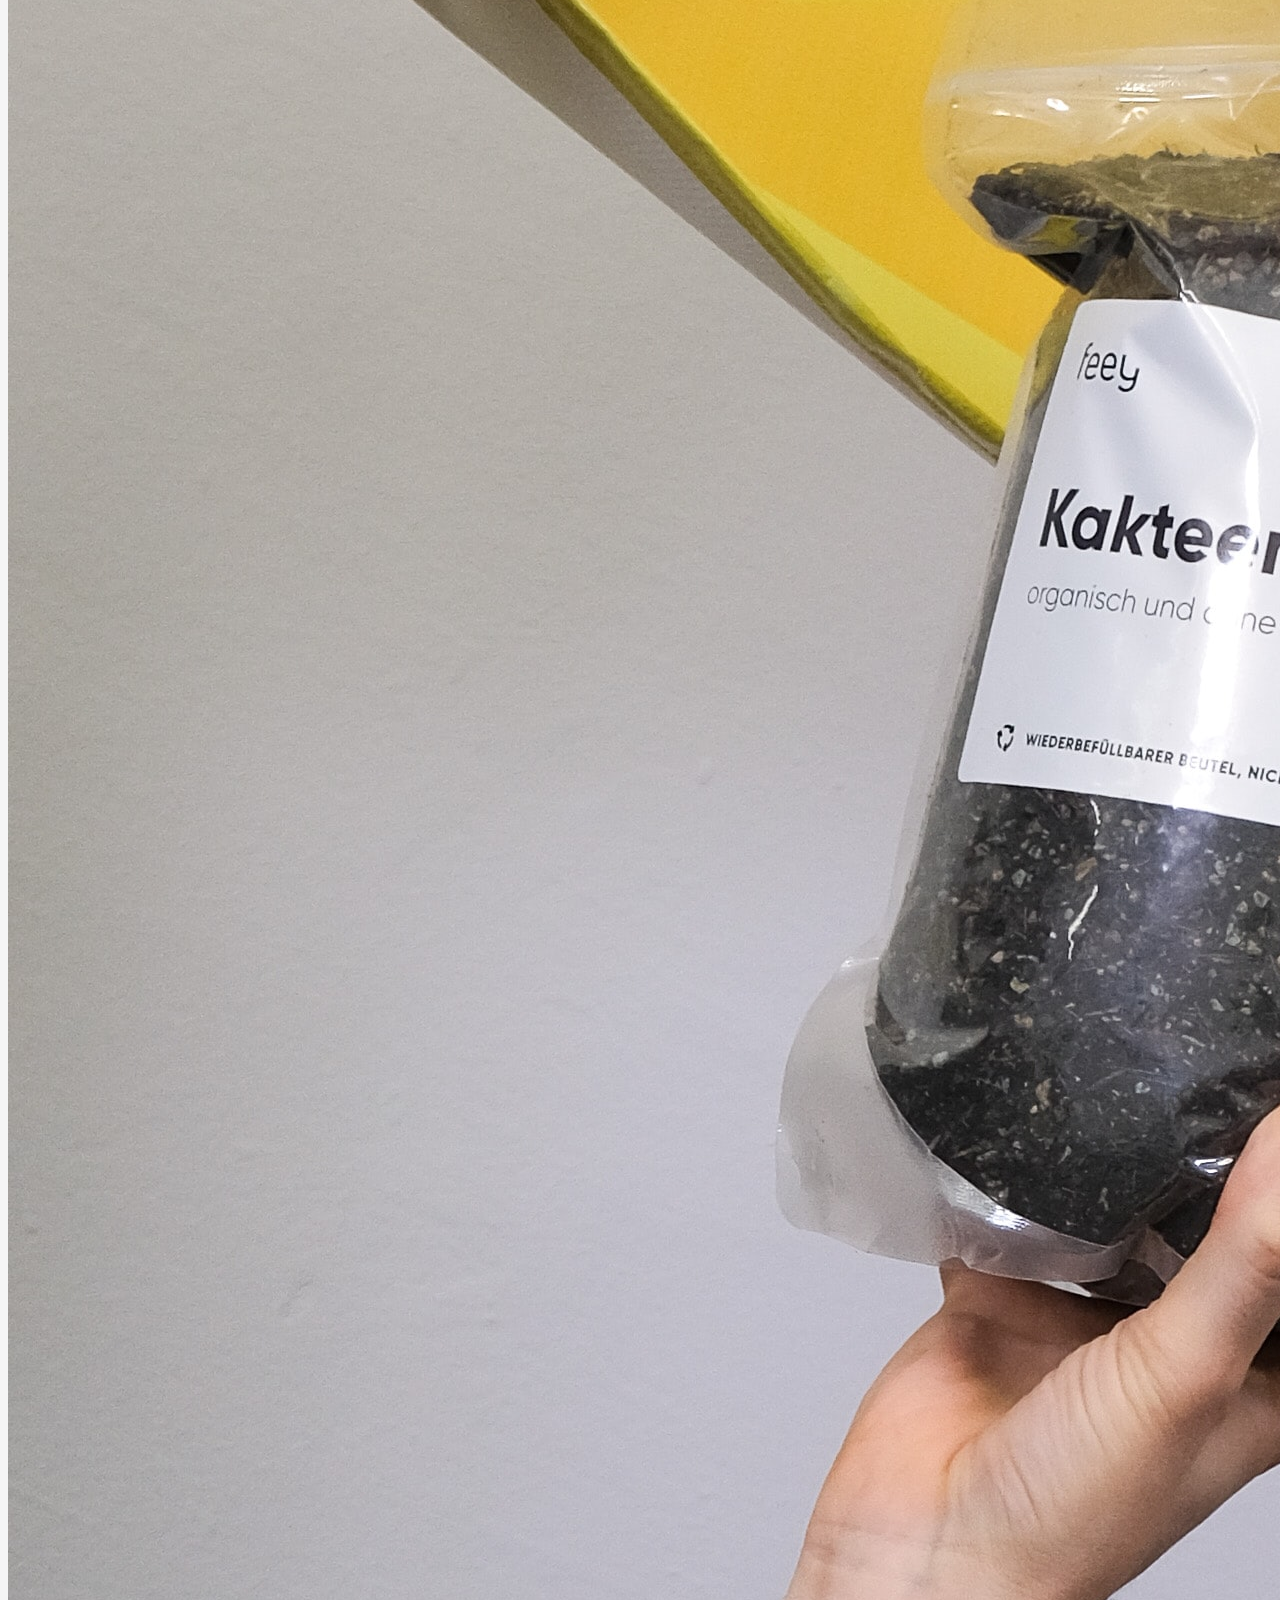
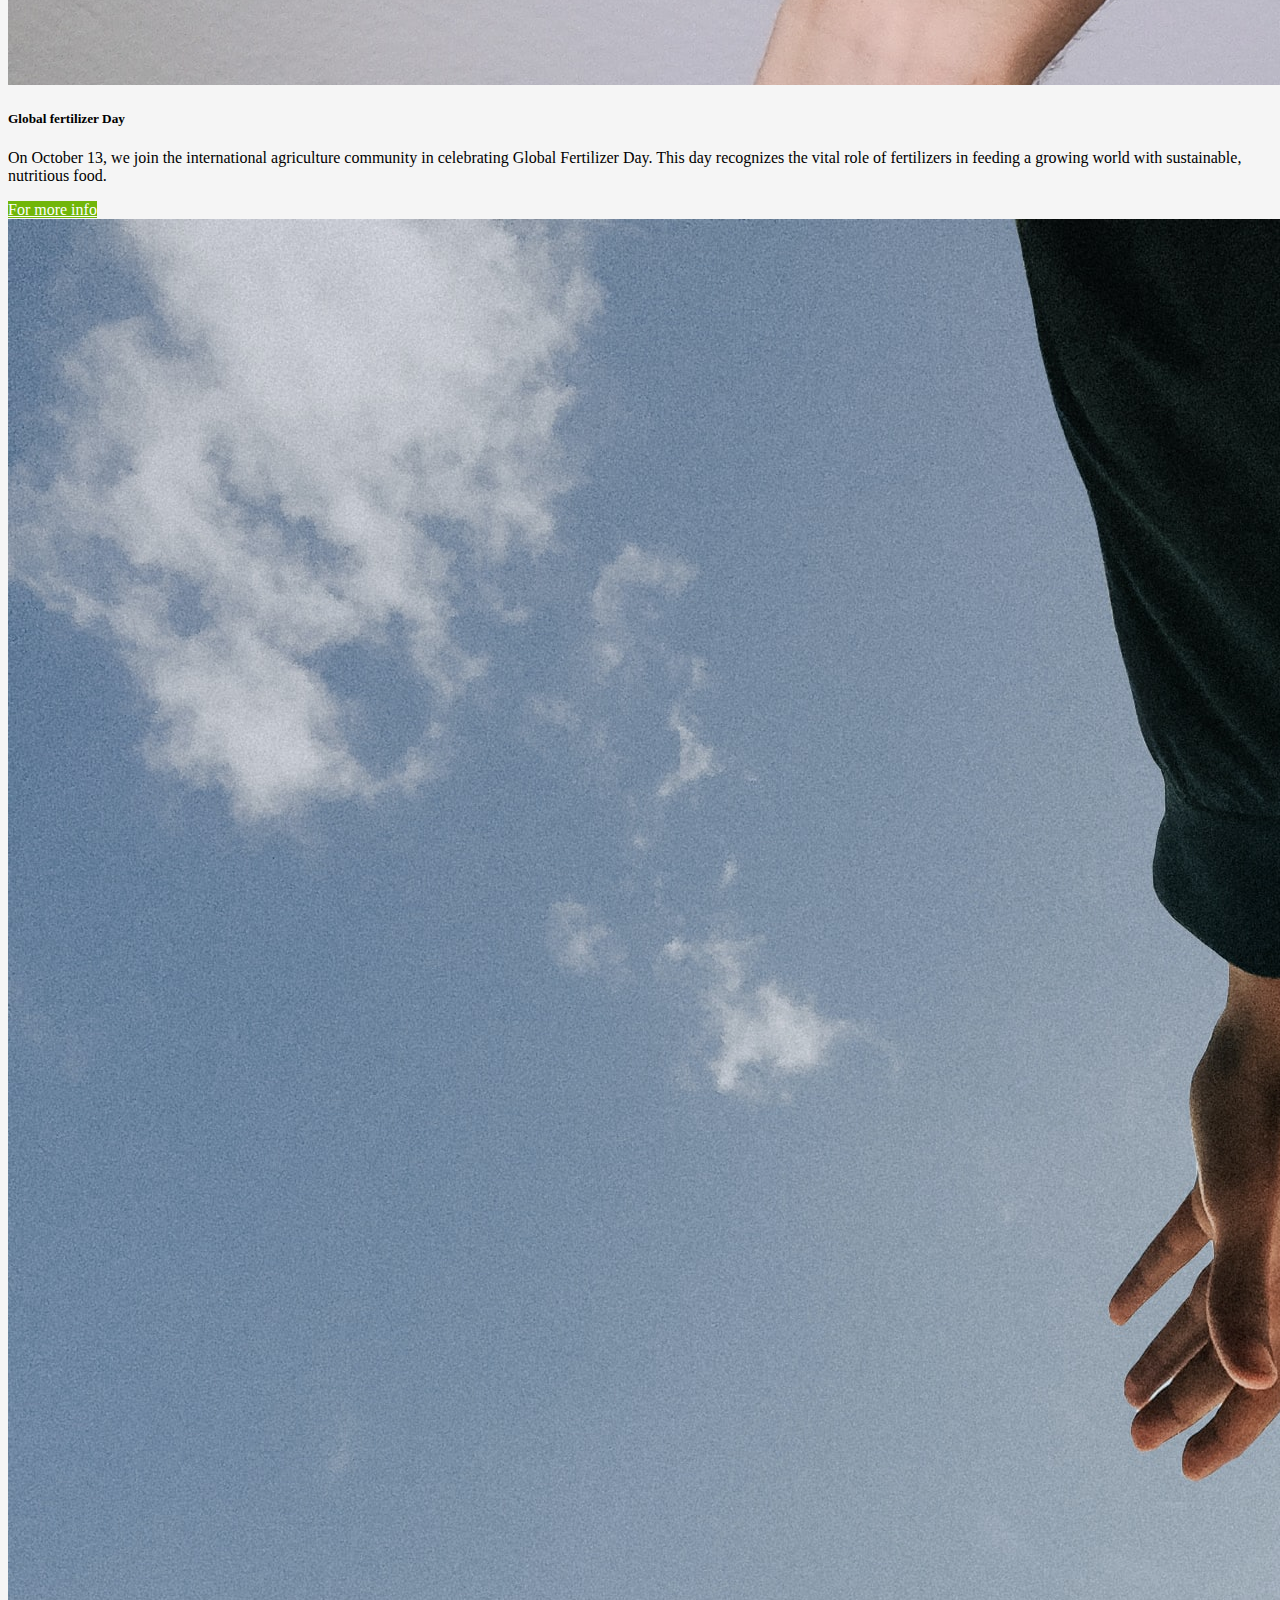
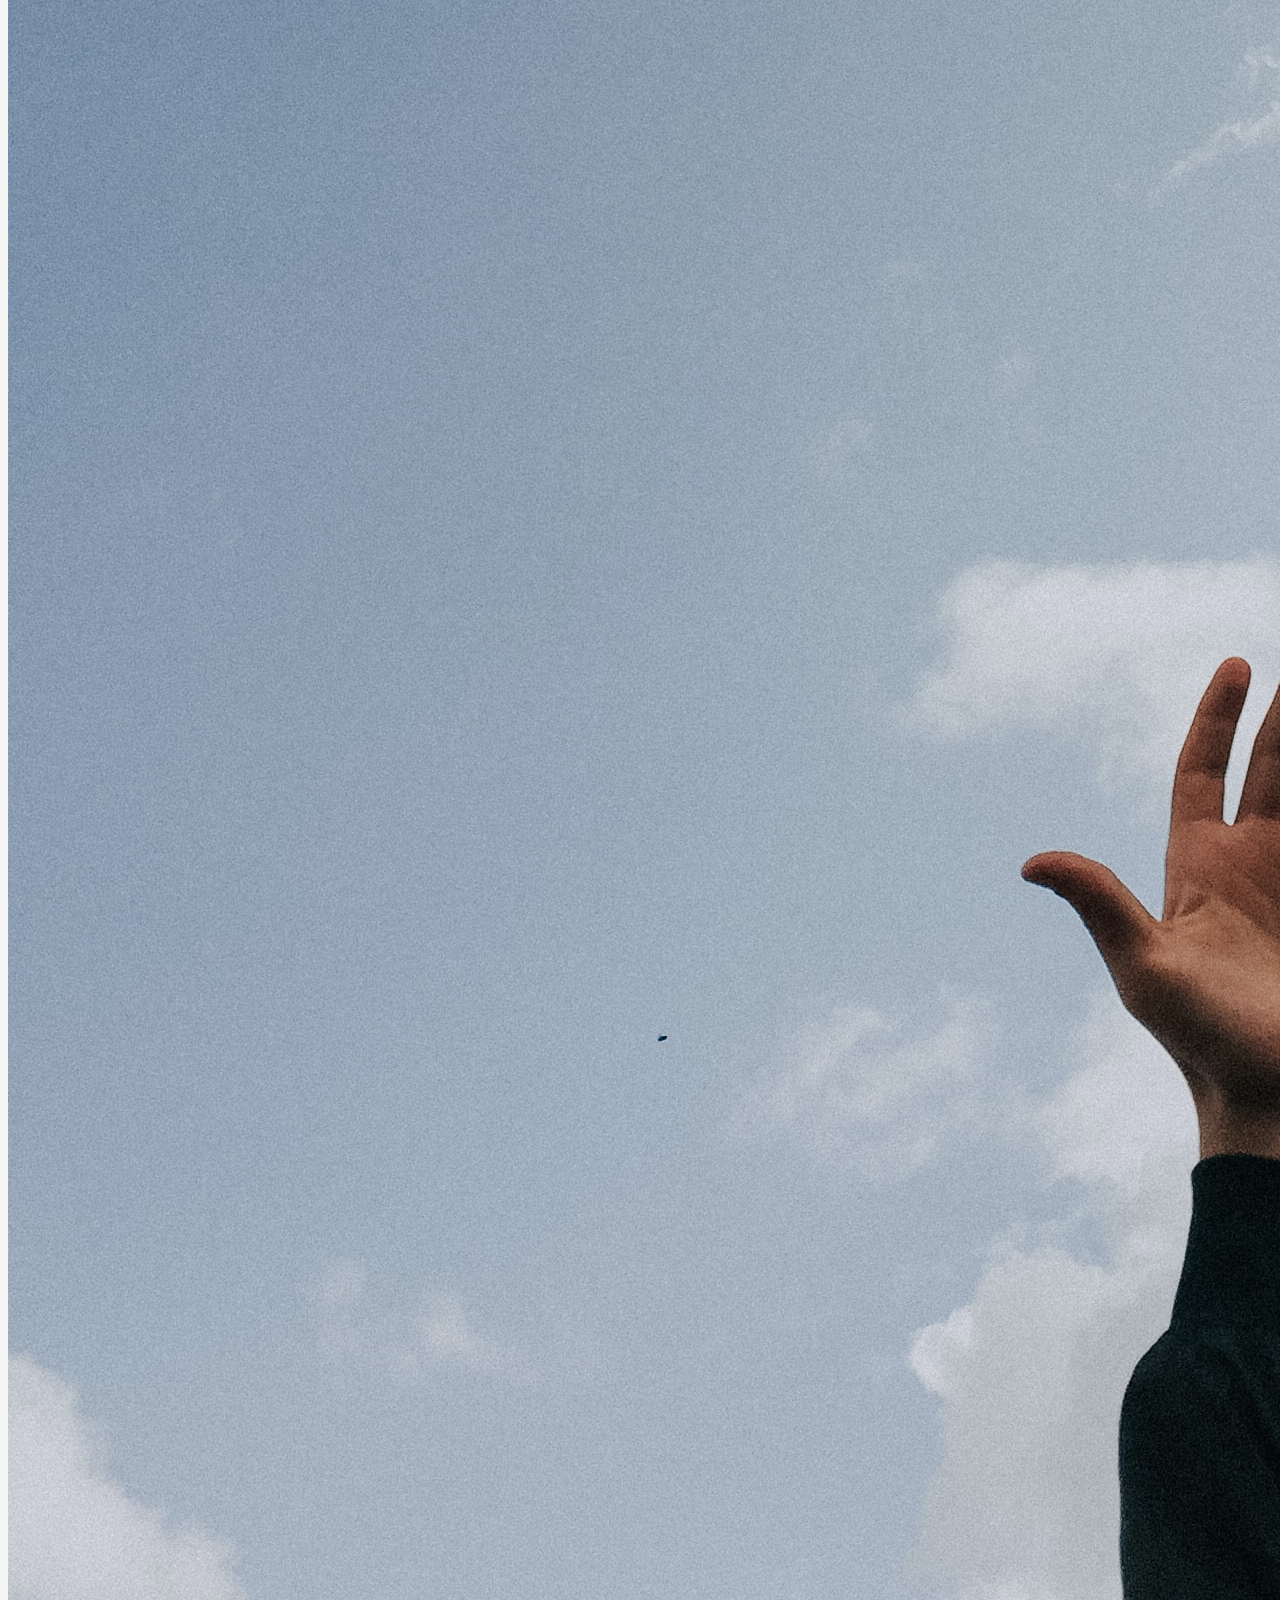
<file: ecoevent.html>
<!DOCTYPE html>
<html lang="en">
<head>
    <meta charset="UTF-8">
    <meta http-equiv="X-UA-Compatible" content="IE=edge">
    <meta name="viewport" content="width=device-width, initial-scale=1.0">
    <link rel="shortcut icon" type="image/png" href="./assets/favicon.png" >
    <title>EcoEvents</title>
    <link href="https://cdn.jsdelivr.net/npm/bootstrap@5.1.3/dist/css/bootstrap.min.css" rel="stylesheet" integrity="sha384-1BmE4kWBq78iYhFldvKuhfTAU6auU8tT94WrHftjDbrCEXSU1oBoqyl2QvZ6jIW3" crossorigin="anonymous">
    <link rel="stylesheet" type="text/css" href="css/ecoevent.css" >
    </head>
<body>
    <!--Page Header-->
    <header>
        <!--Nav bar-->
        <div class="cotainer-fluid p-0">
            <nav class="navbar navbar-expand-lg navbar-dark bg-dark">
                <div class="container-fluid">
                  <a class="navbar-brand" href="#">EcoPark</a>
                  <button class="navbar-toggler" type="button" data-bs-toggle="collapse" data-bs-target="#navbarNavAltMarkup" aria-controls="navbarNavAltMarkup" aria-expanded="false" aria-label="Toggle navigation">
                    <span class="navbar-toggler-icon"></span>
                  </button>
                  <div class="collapse navbar-collapse" id="navbarNavAltMarkup">
                    <div class="ms-auto"></div>
                    <div class="navbar-nav">
                      
                      <a class="nav-link" href="./Home.html">Home</a>
                      <a class="nav-link" href="./aboutus.html">About</a>
                      <a class="nav-link" href="./Gallery.html">Gallery</a>
                      <a class="nav-link" href="./Info.html">Info</a>
                      <a class="nav-link active" aria-current="page" href="./ecoevent.html">Eco Events</a>
                    </div>
                  </div>
                </div>
              </nav>
        </div>
        <br><br>
        <div class="page-title text-center">
            <h1><small class="text-muted">Welcome</small> to Eco Events</h1>
        </div>
    </header>
    <!--Conainer for holding cards-->
    <main>
        <!--featured event-->
        <div class="card text-center">
            <div class="card-header">
              Featured
            </div>
            <div class="card-body">
              <h5 class="card-title">International Organic Day</h5>
              <p class="card-text">Could this International Organic Day, 22 September 2014, be the day you go organic? With more and more high quality organic foods and wines to choose from in South Africa, it’s getting easier to join the organic revolution…or rather revival, for there’s nothing new about organic as a way of life.</p>
              <a href="https://www.food24.com/international-organic-day/" target="blank" class="btn btn-primary">For more info</a>
            </div>
          </div>
          <hr>
          <br>
          
          <!--Local and international events-->
          <!--Created cards for put information-->
          <div class="row row-cols-1 row-cols-md-3 g-4">
            <div class="col">
              <div class="card h-100">
                <img src="./img/farming.jpg" class="card-img-top" alt="farming">
                <div class="card-body">
                  <h5 class="card-title">Organic World Congress 2021</h5>
                  <p class="card-text">Every three years, our emblematic Organic World Congress (OWC) is held in conjunction with our General Assembly, involving thousands of organic farmers, producers, researchers, advocates and policy experts from around the world. By rotating across countries, the OWC brings global visibility to the host country.</p>
                  <p class="card-text"><b>In light of recent developments around covid-19, the organizing committee has decided to postpone the Organic World Congress to September 8-10, 2021 (pre-conferences to take place September 6 and 7)</b></p>
                  <a href="https://www.ifoam.bio/event/organic-world-congress-2021" target="blank" class="btn btn-primary">For more info</a>
                </div>
              </div>
            </div>

            <div class="col">
              <div class="card h-100">
                <img src="./img/f2.jpg" class="card-img-top" alt="2nd Edition of Global Conference on
                AGRICULTURE AND HORTICULTURE">
                <div class="card-body">
                  <h5 class="card-title">2nd Edition of Global Conference on
                    AGRICULTURE AND HORTICULTURE</h5>
                  <p class="card-text">Magnus Group takes great privilege in announcing its “2nd Edition of Global Conference on Agriculture and Horticulture” (Agri 2022) which is scheduled in a Hybrid Format with both virtual and in-person versions at Paris, France. The global congress is a three-day event slated during September 01-03, 2022.
                    The worldwide conference will be centred around the theme “Rethinking Paradigm Shift in Agriculture and Initiatives to Enhance Food Security.”</p>
                    <a href="https://agri-conferences.com/program/scientific-sessions/agriculture-engineering" target="blank" class="btn btn-primary">For more info</a>
                </div>
              </div>
            </div>

            <div class="col">
              <div class="card h-100">
                <img src="./img/f3.jpg" class="card-img-top" alt="fertilizerday">
                <div class="card-body">
                  <h5 class="card-title">Global fertilizer Day</h5>
                  <p class="card-text">On October 13, we join the international agriculture community in celebrating Global Fertilizer Day. This day recognizes the vital role of fertilizers in feeding a growing world with sustainable, nutritious food.</p>
                  <a href="https://smartnitrogen.com/global-fertilizer-day/" target="blank" class="btn btn-primary">For more info</a>
                </div>
              </div>
            </div>

            <div class="col">
              <div class="card h-100">
                <img src="./img/f4.jpg" class="card-img-top" alt="community">
                <div class="card-body">
                  <h5 class="card-title">Soon on our Website</h5>
                  <p class="card-text">Our community forum will help you to solve your farming related problems.</p>
                  
                </div>
              </div>
            </div>

            <div class="col">
                <div class="card h-100">
                  <img src="./img/f5.jpg" class="card-img-top" alt="ecoshop">
                  <div class="card-body">
                    <h5 class="card-title">Soon on our Website</h5>
                    <p class="card-text">You will soon be able to buy organic products. We will be adding a EcoShop where you can buy organic fertilizers etc.</p>
                    
                  </div>
                </div>
              </div>

              <div class="col">
                <div class="card h-100">
                  <img src="./img/f6.jpg" class="card-img-top" alt="pdc">
                  <div class="card-body">
                    <h5 class="card-title">Plant Donation Campaign</h5>
                    <p class="card-text">We will be giving out plants to local farmers to encourage them and improve sustaible farming.</p>
                  </div>
                </div>
              </div>
          </div>
          <br>
          <hr>

    </main>
    <!--Footer-->
    <footer id="sticky-footer" class="flex-shrink-0 py-4 bg-dark text-white-50">
        <div class="container text-center">
          <small>21.1 Group No42,NSBM FOC SE, Copyright&copy; 2022</small>
        </div>
  
      </footer>
    <script src="https://cdn.jsdelivr.net/npm/bootstrap@5.1.3/dist/js/bootstrap.bundle.min.js" integrity="sha384-ka7Sk0Gln4gmtz2MlQnikT1wXgYsOg+OMhuP+IlRH9sENBO0LRn5q+8nbTov4+1p" crossorigin="anonymous"></script>    
</body>
</html>
</file>
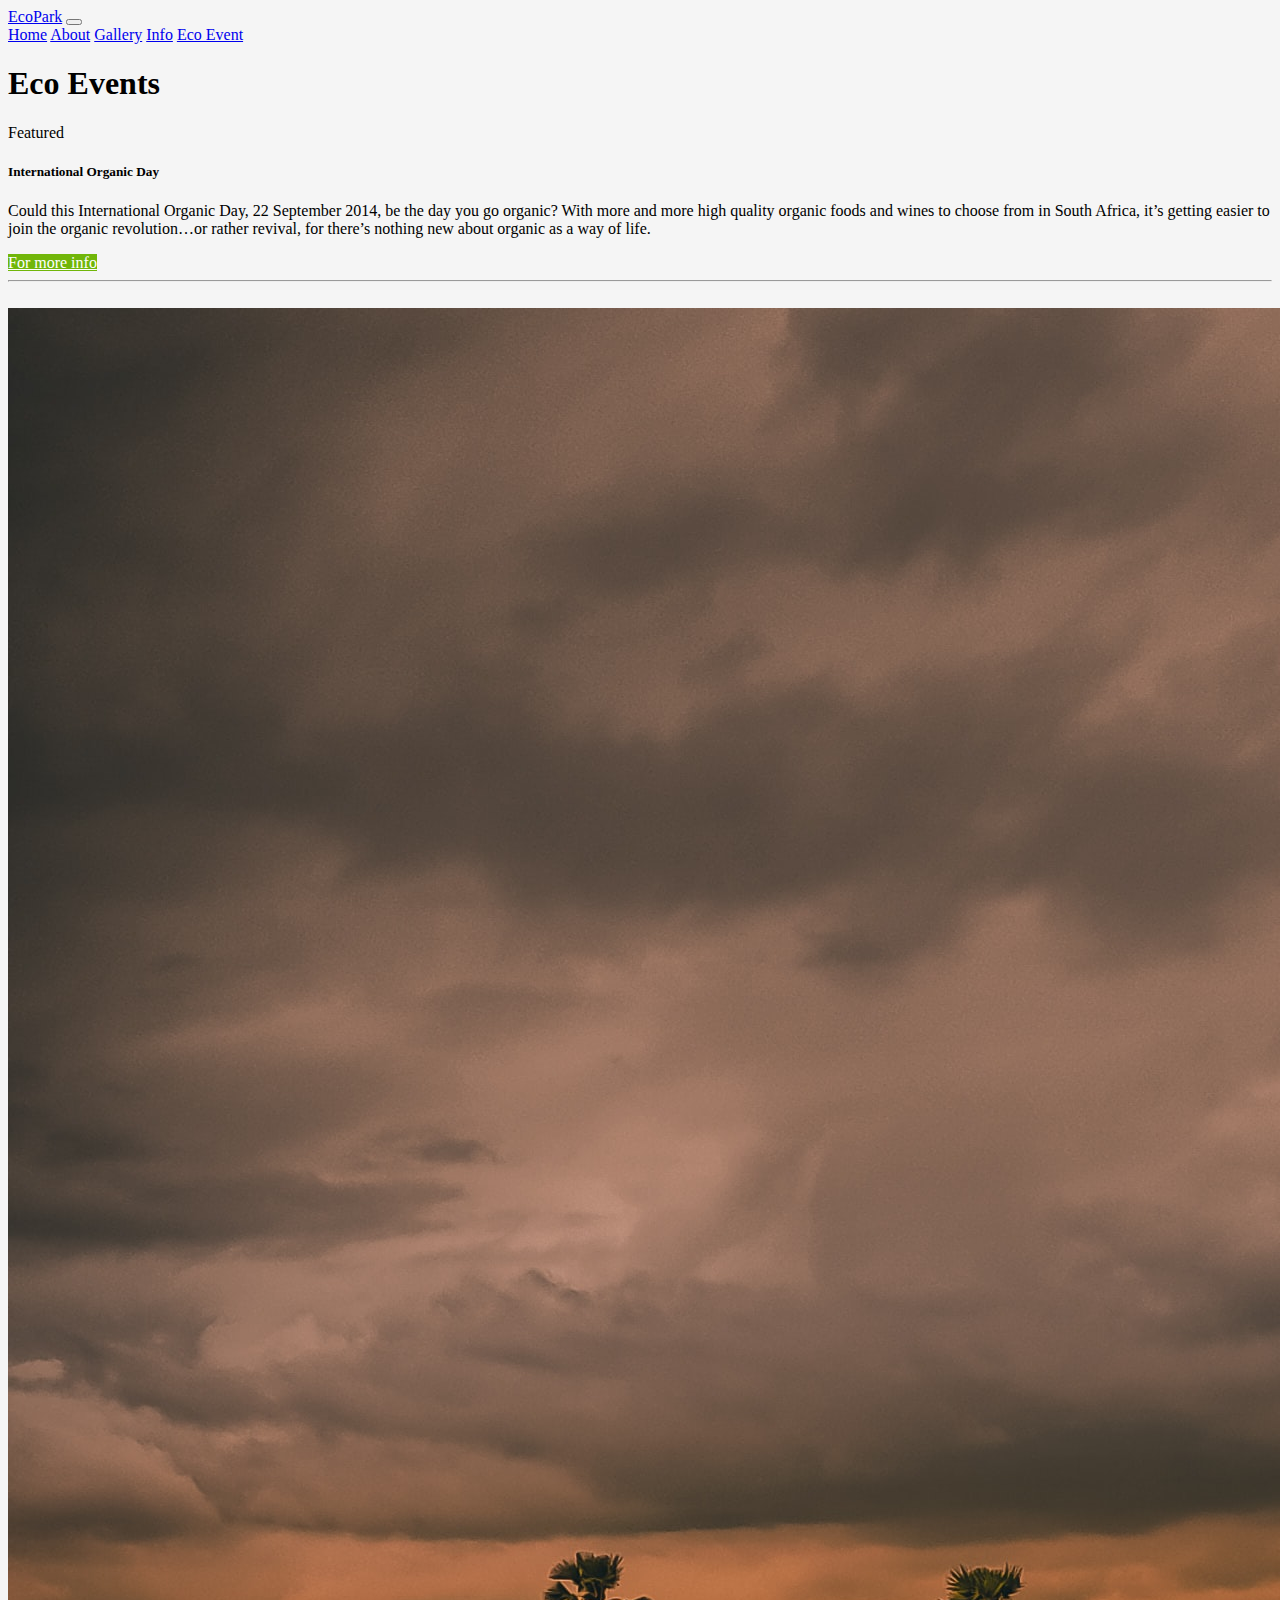
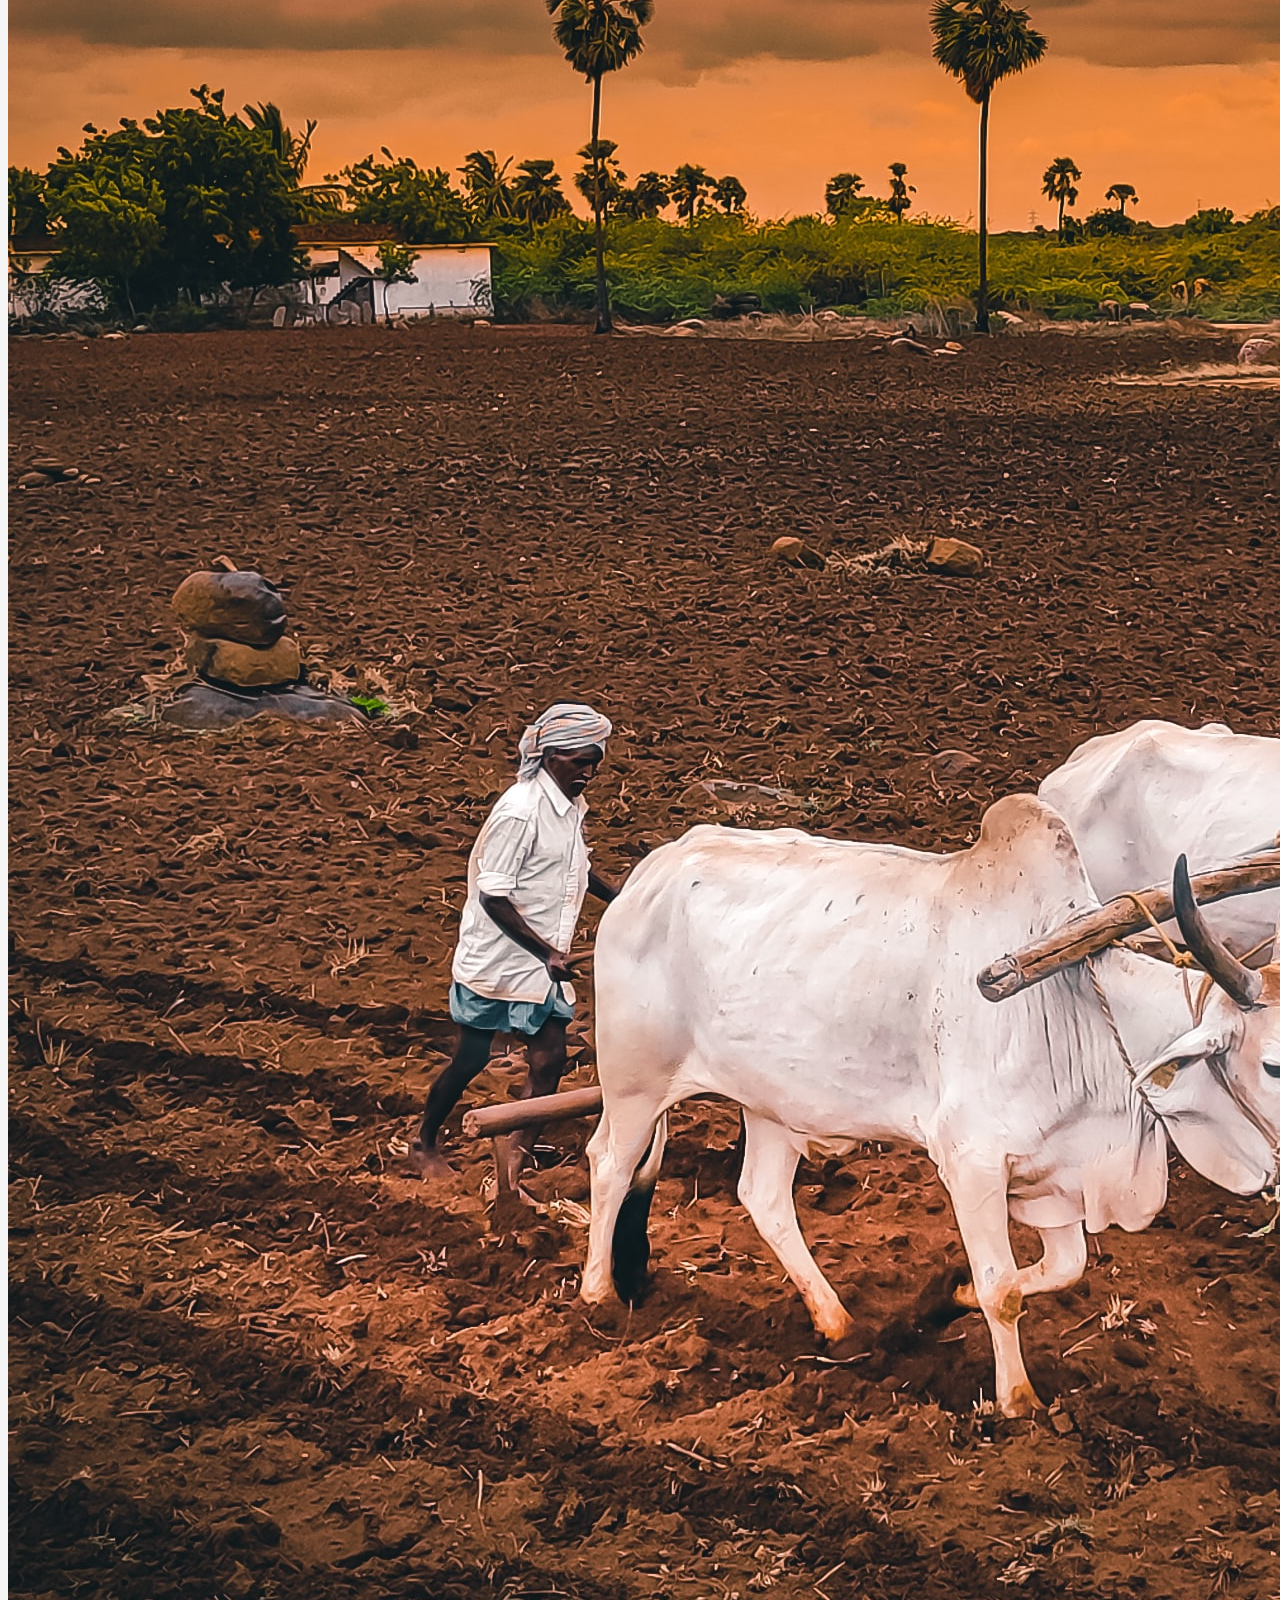
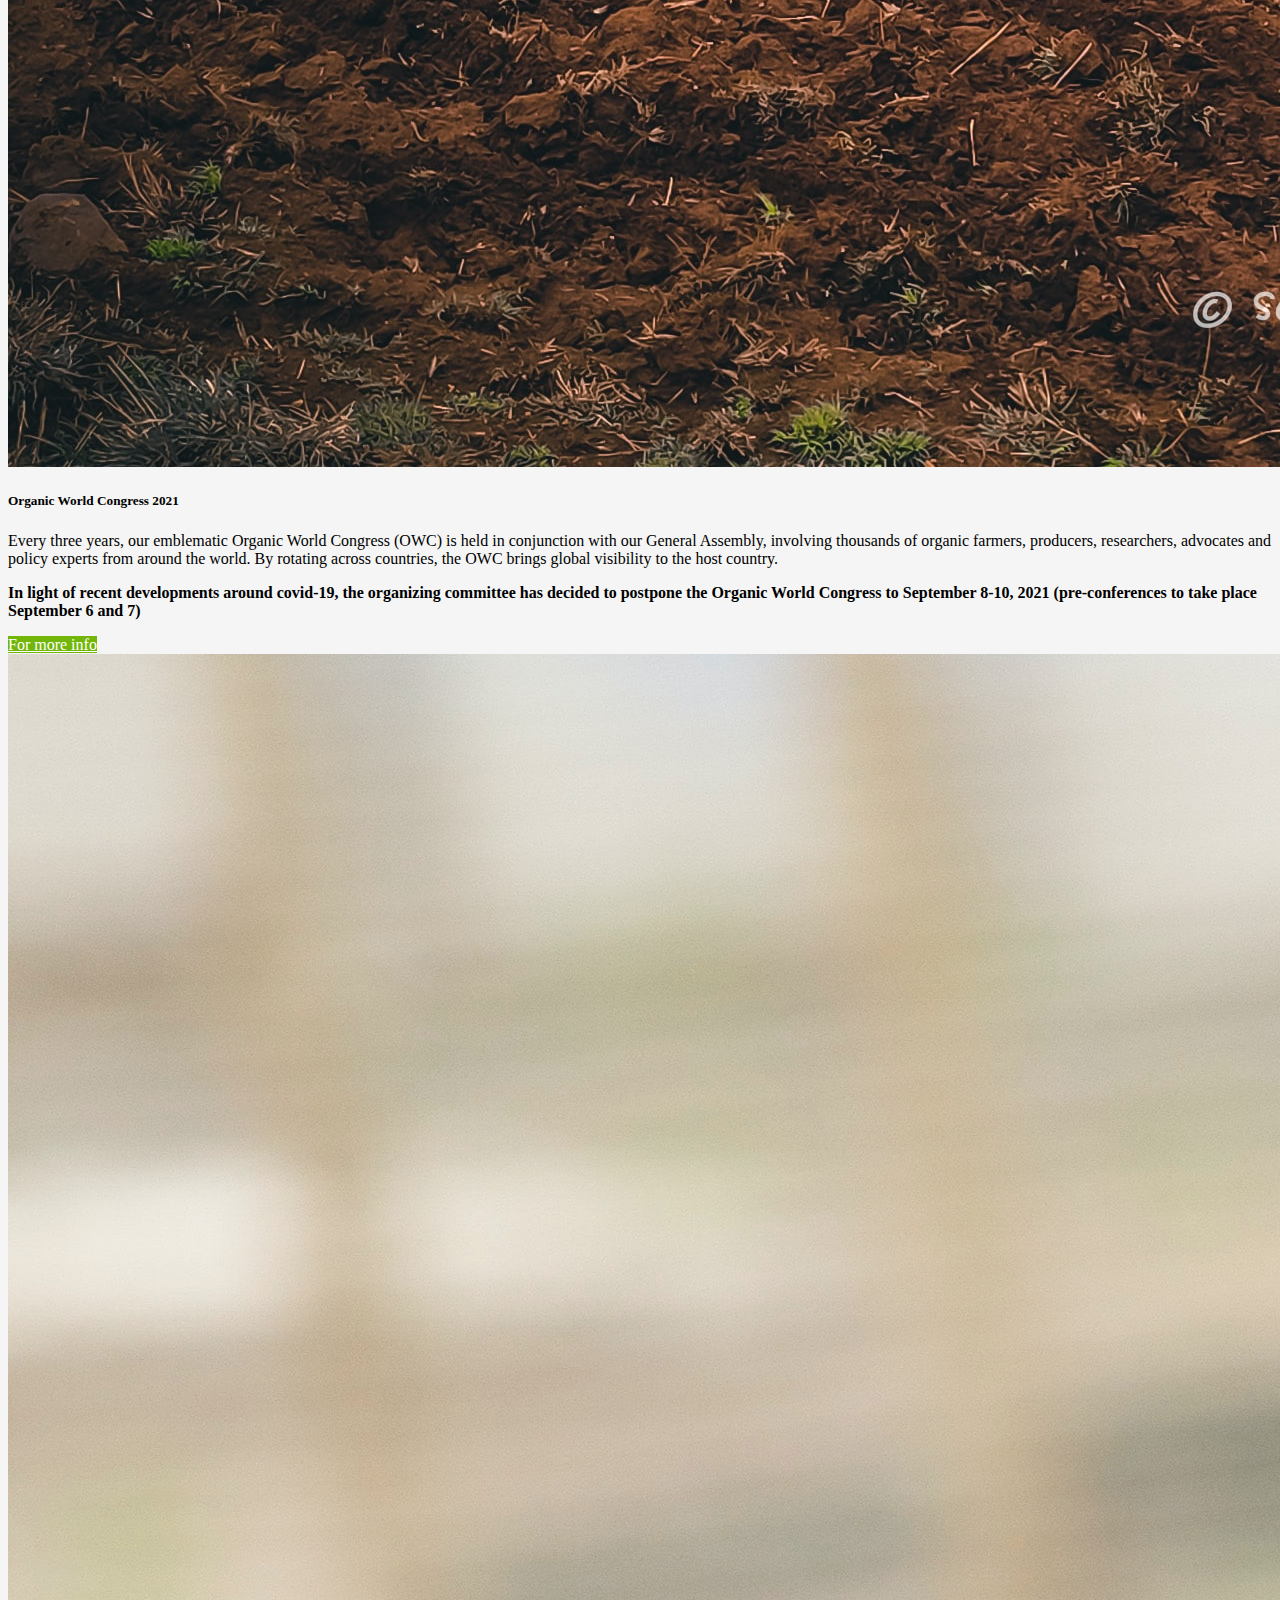
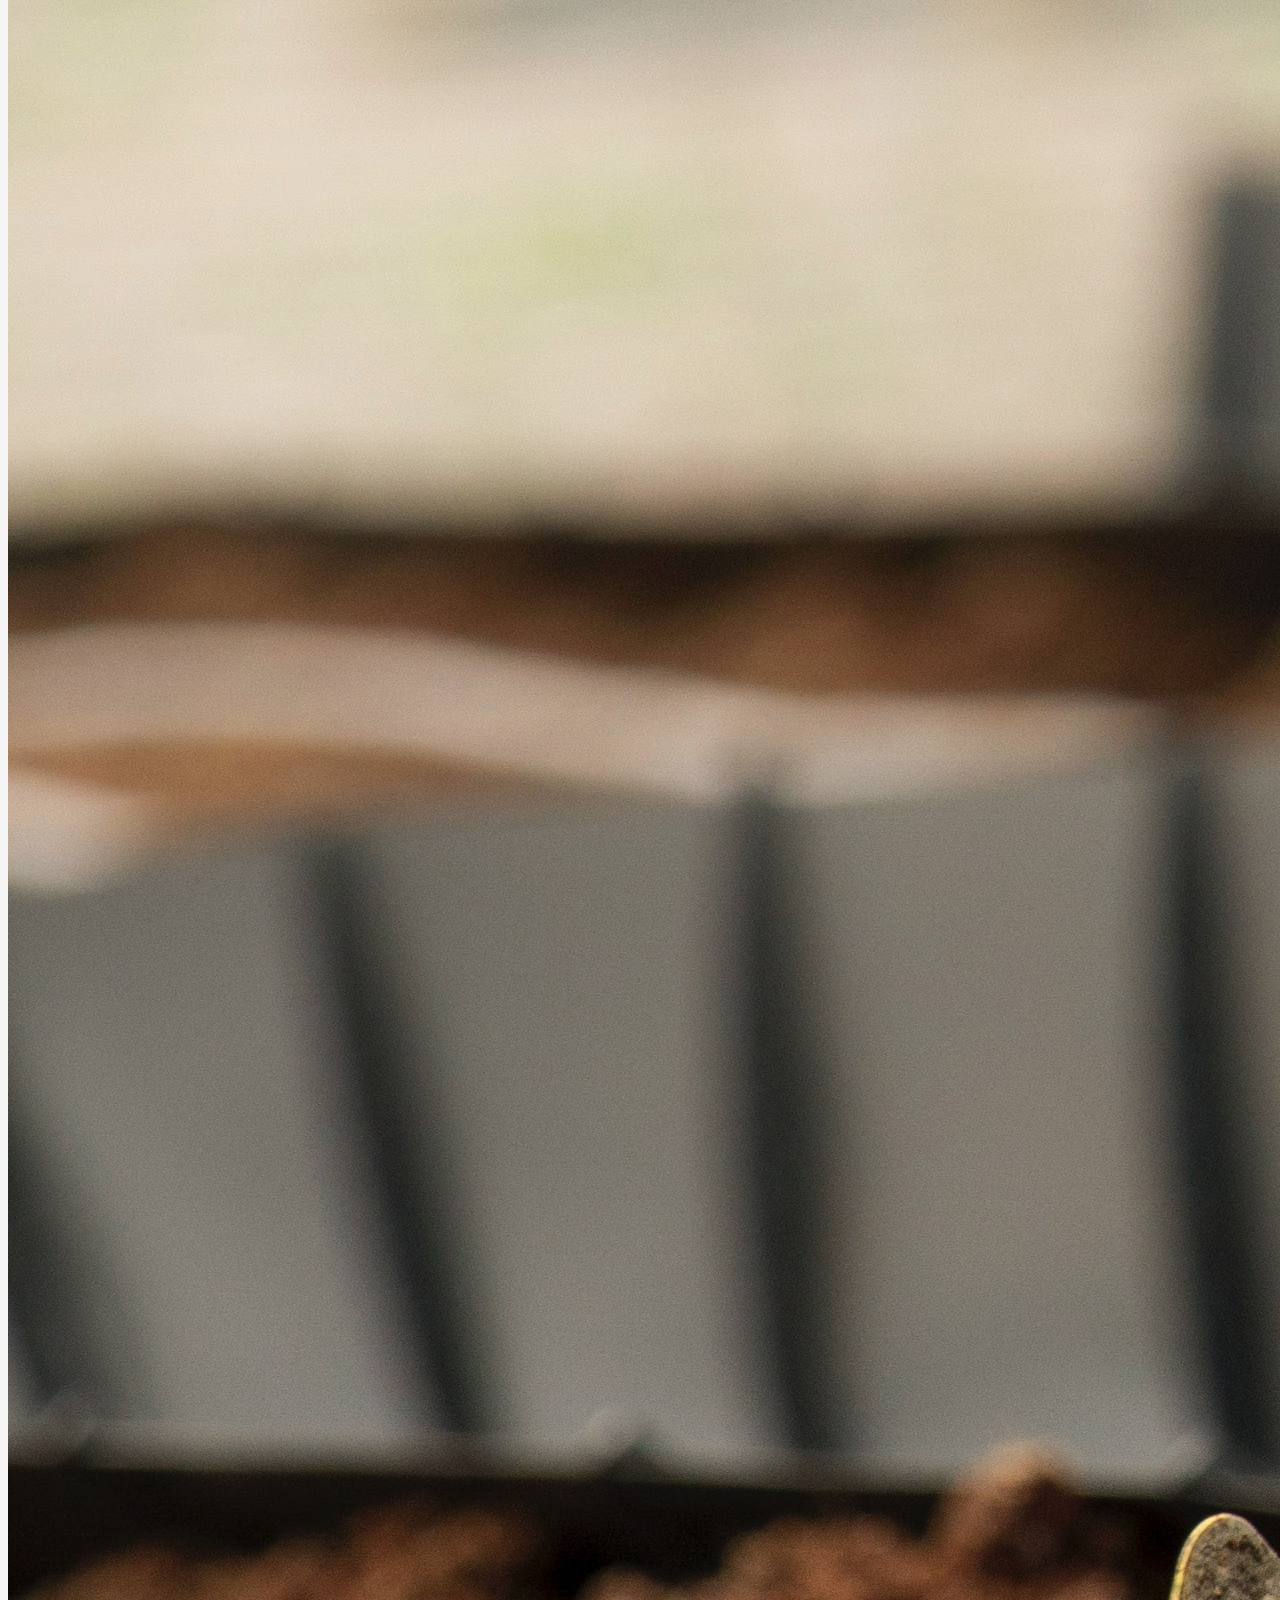
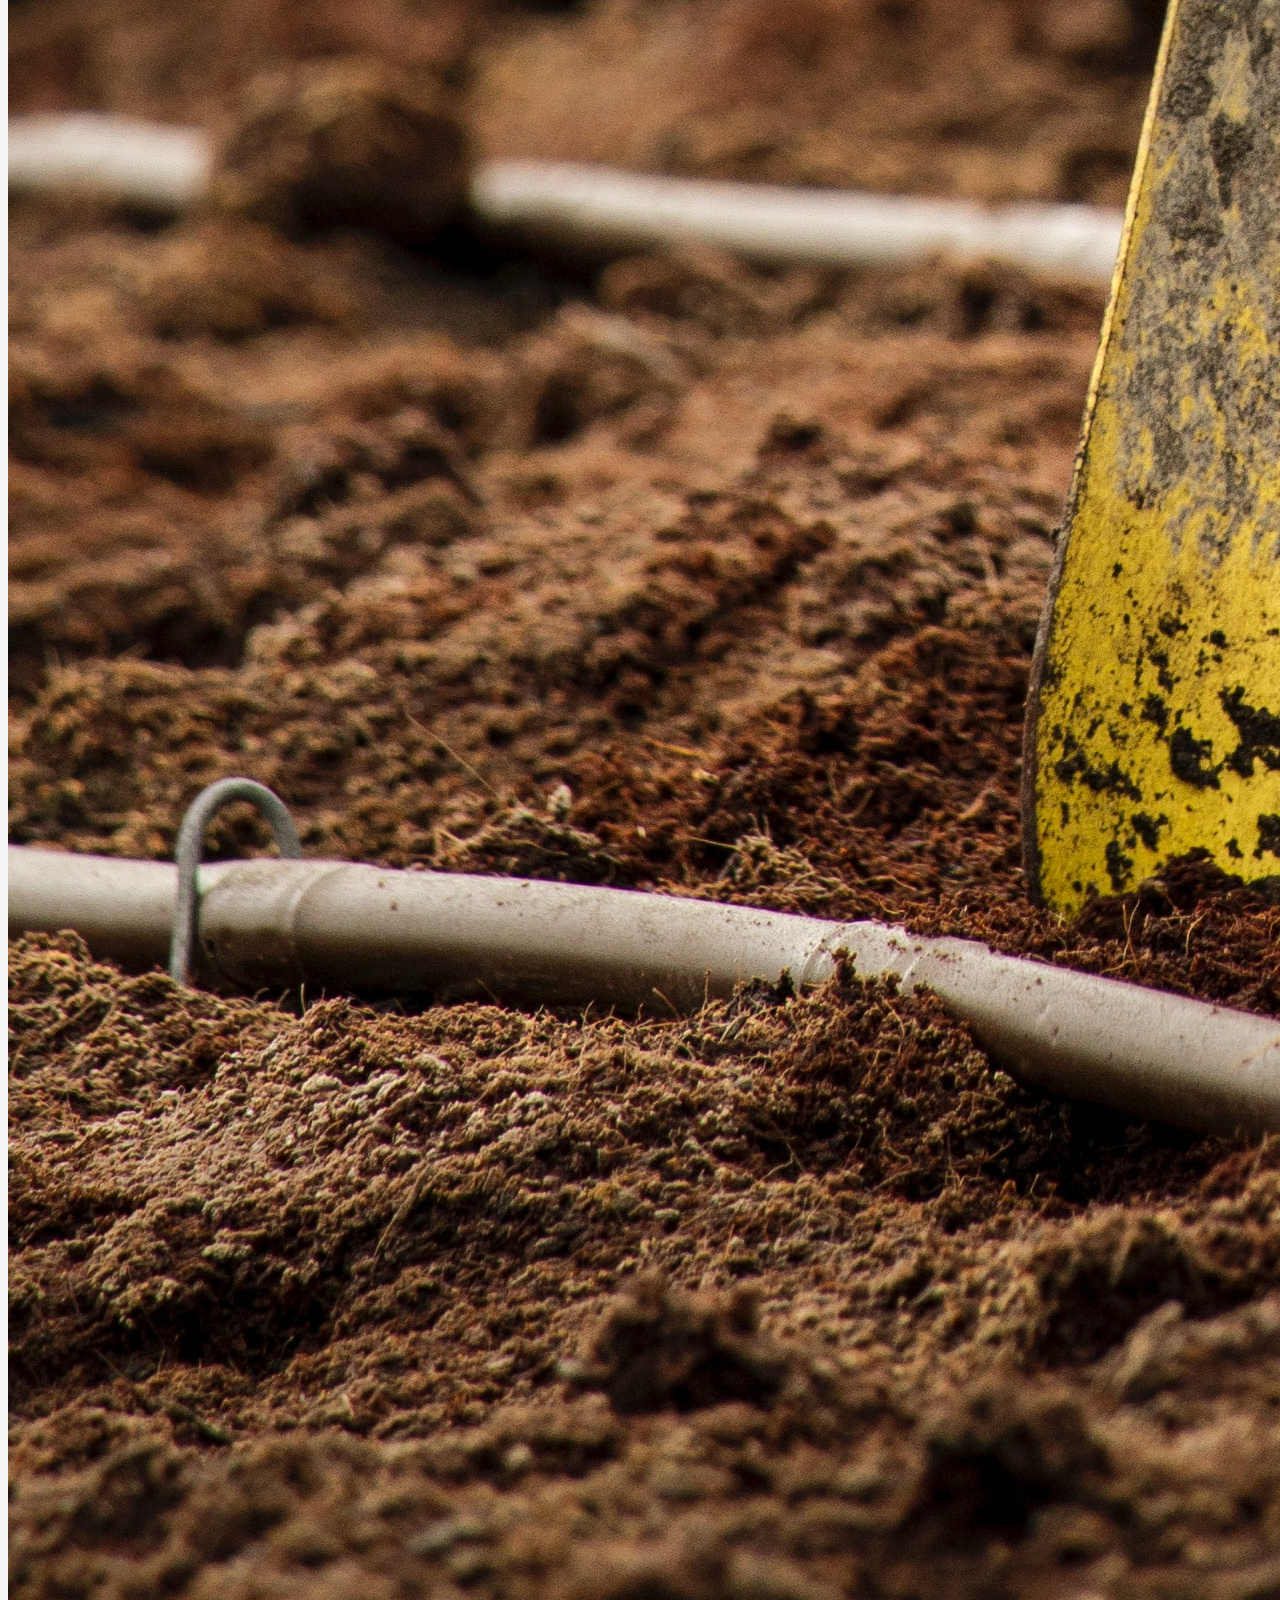
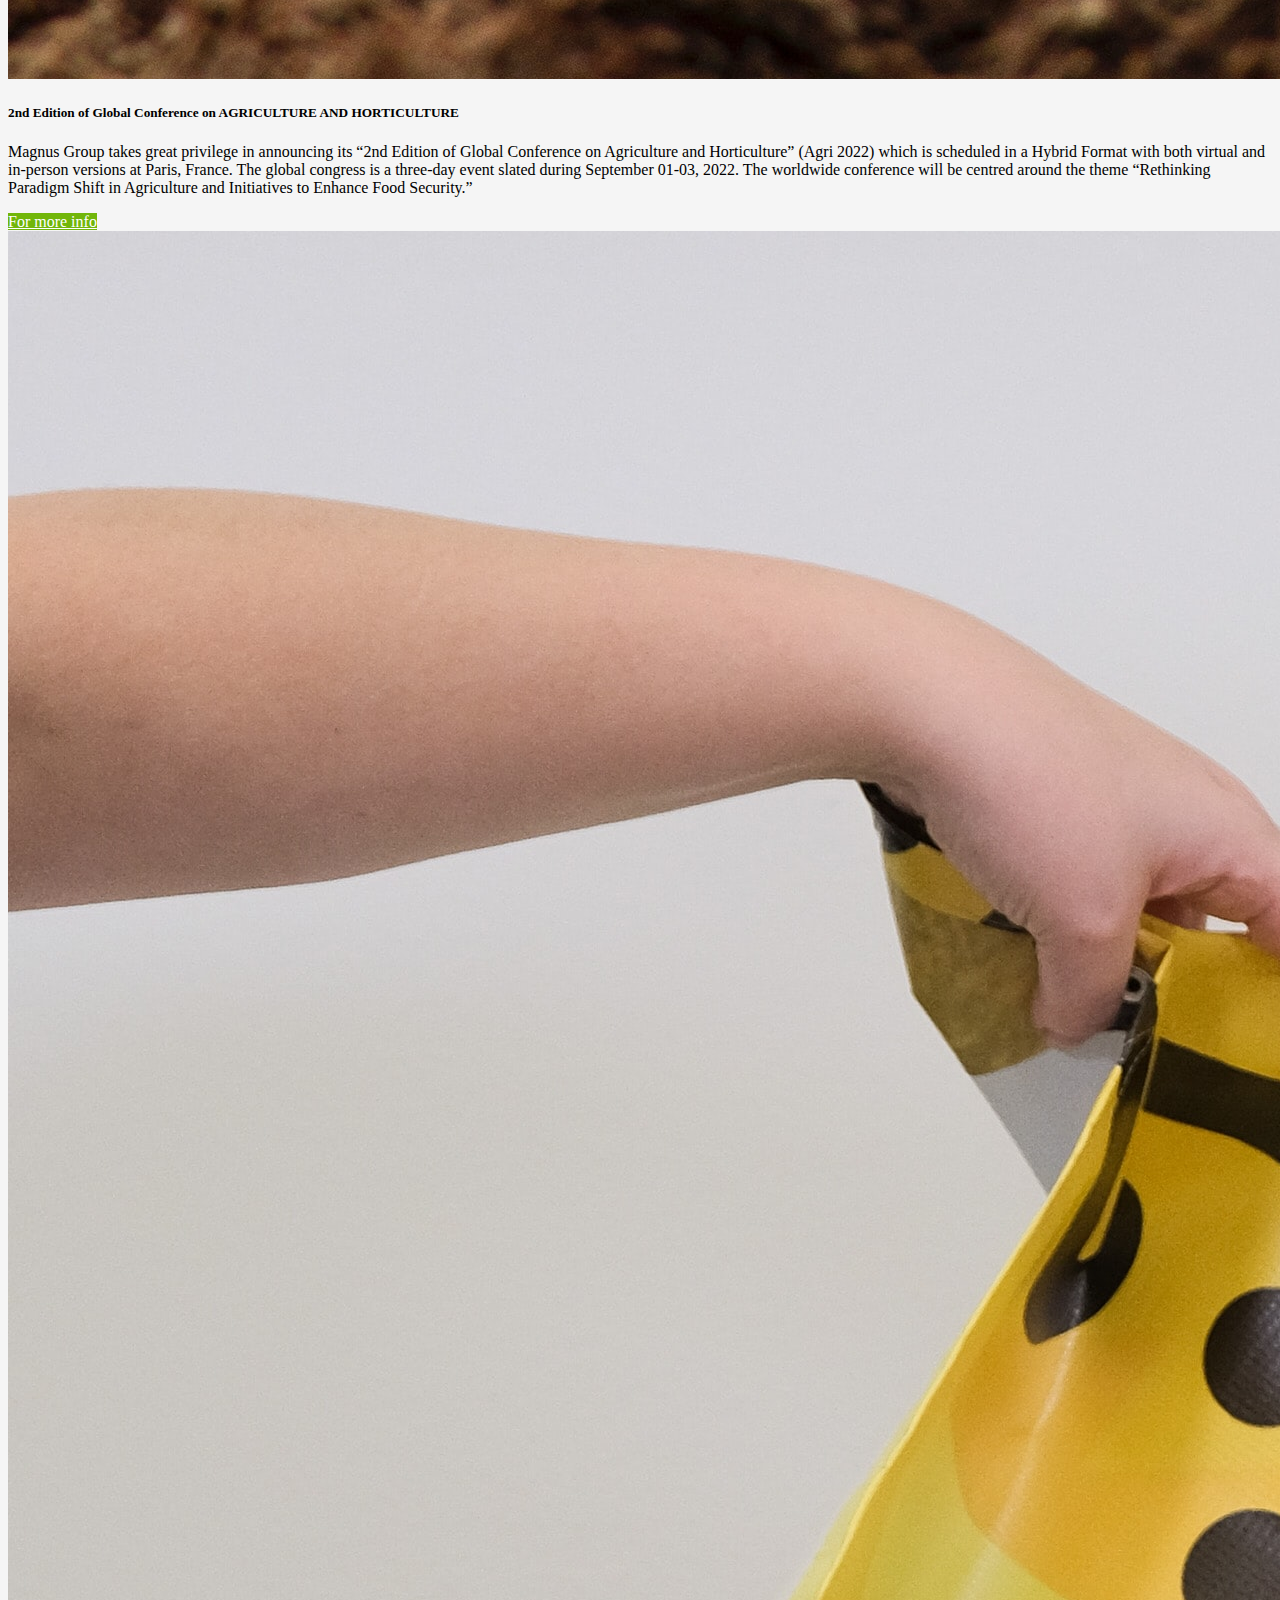
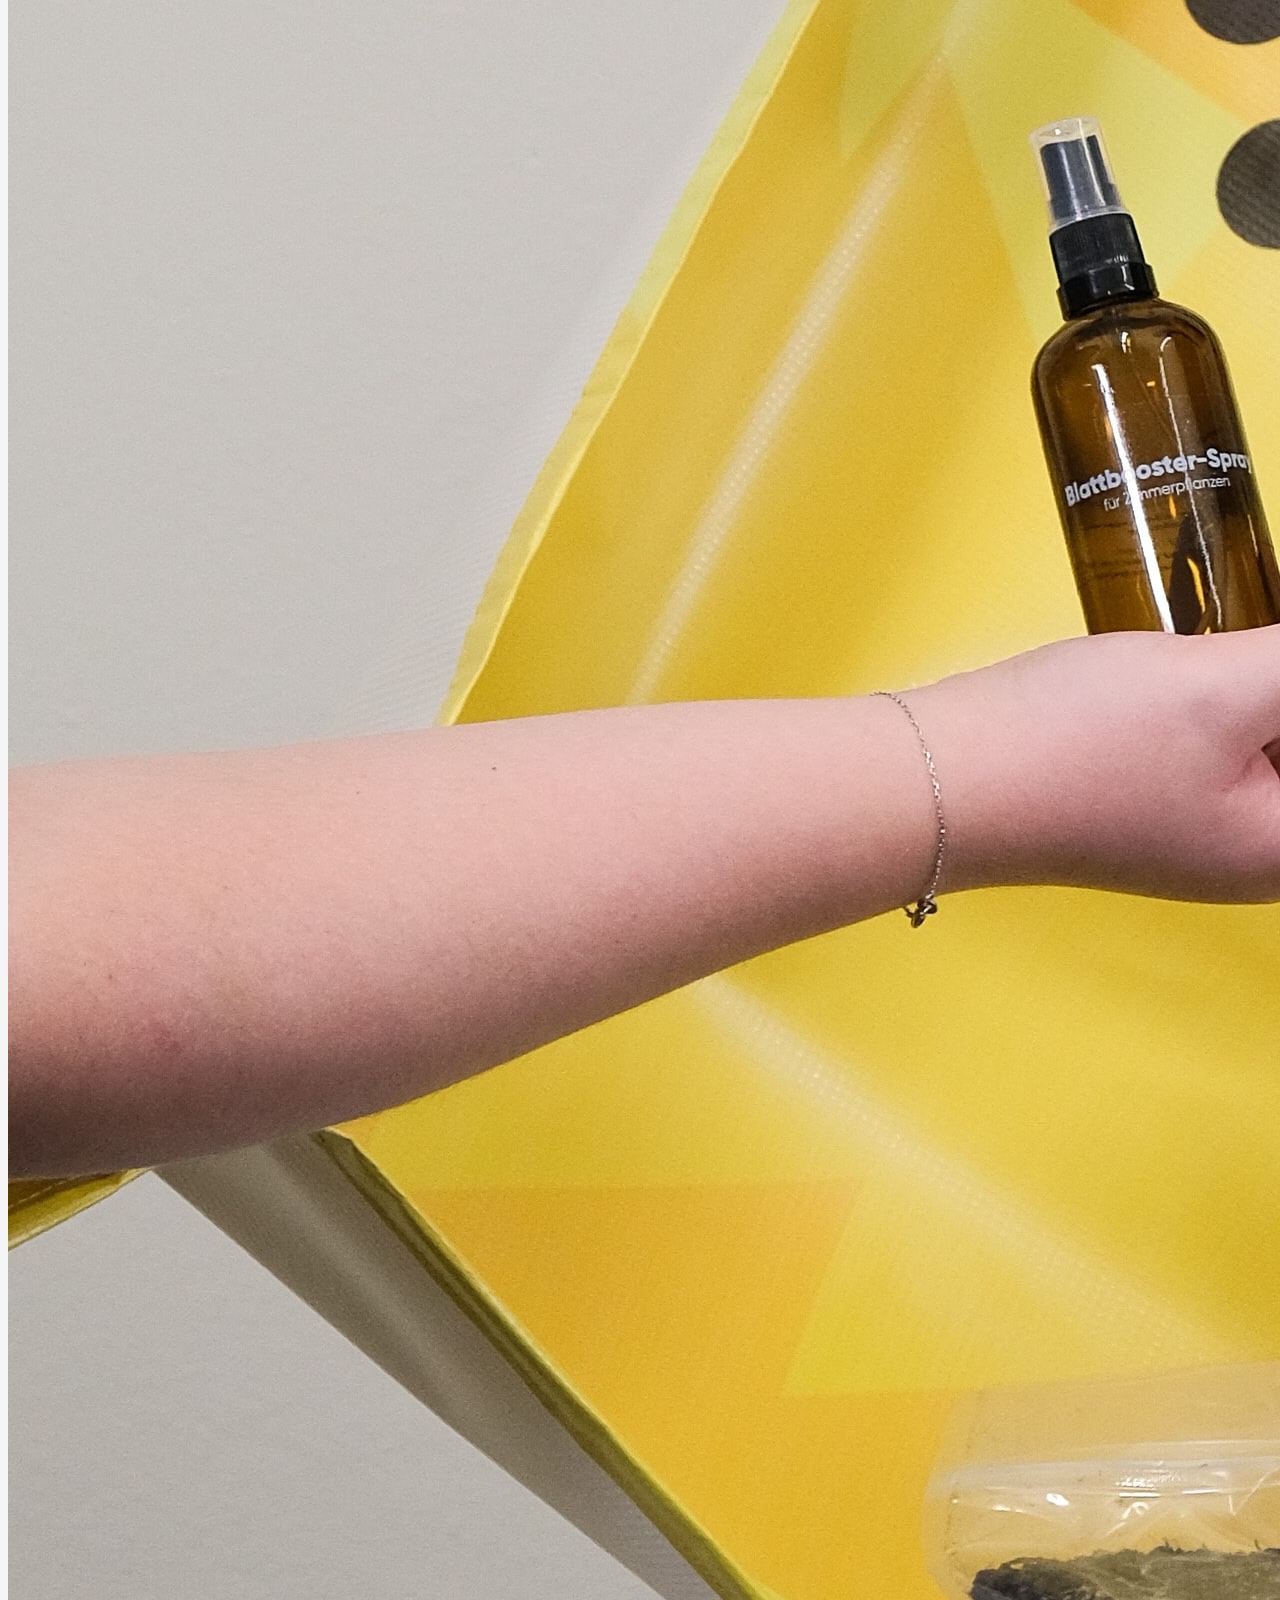
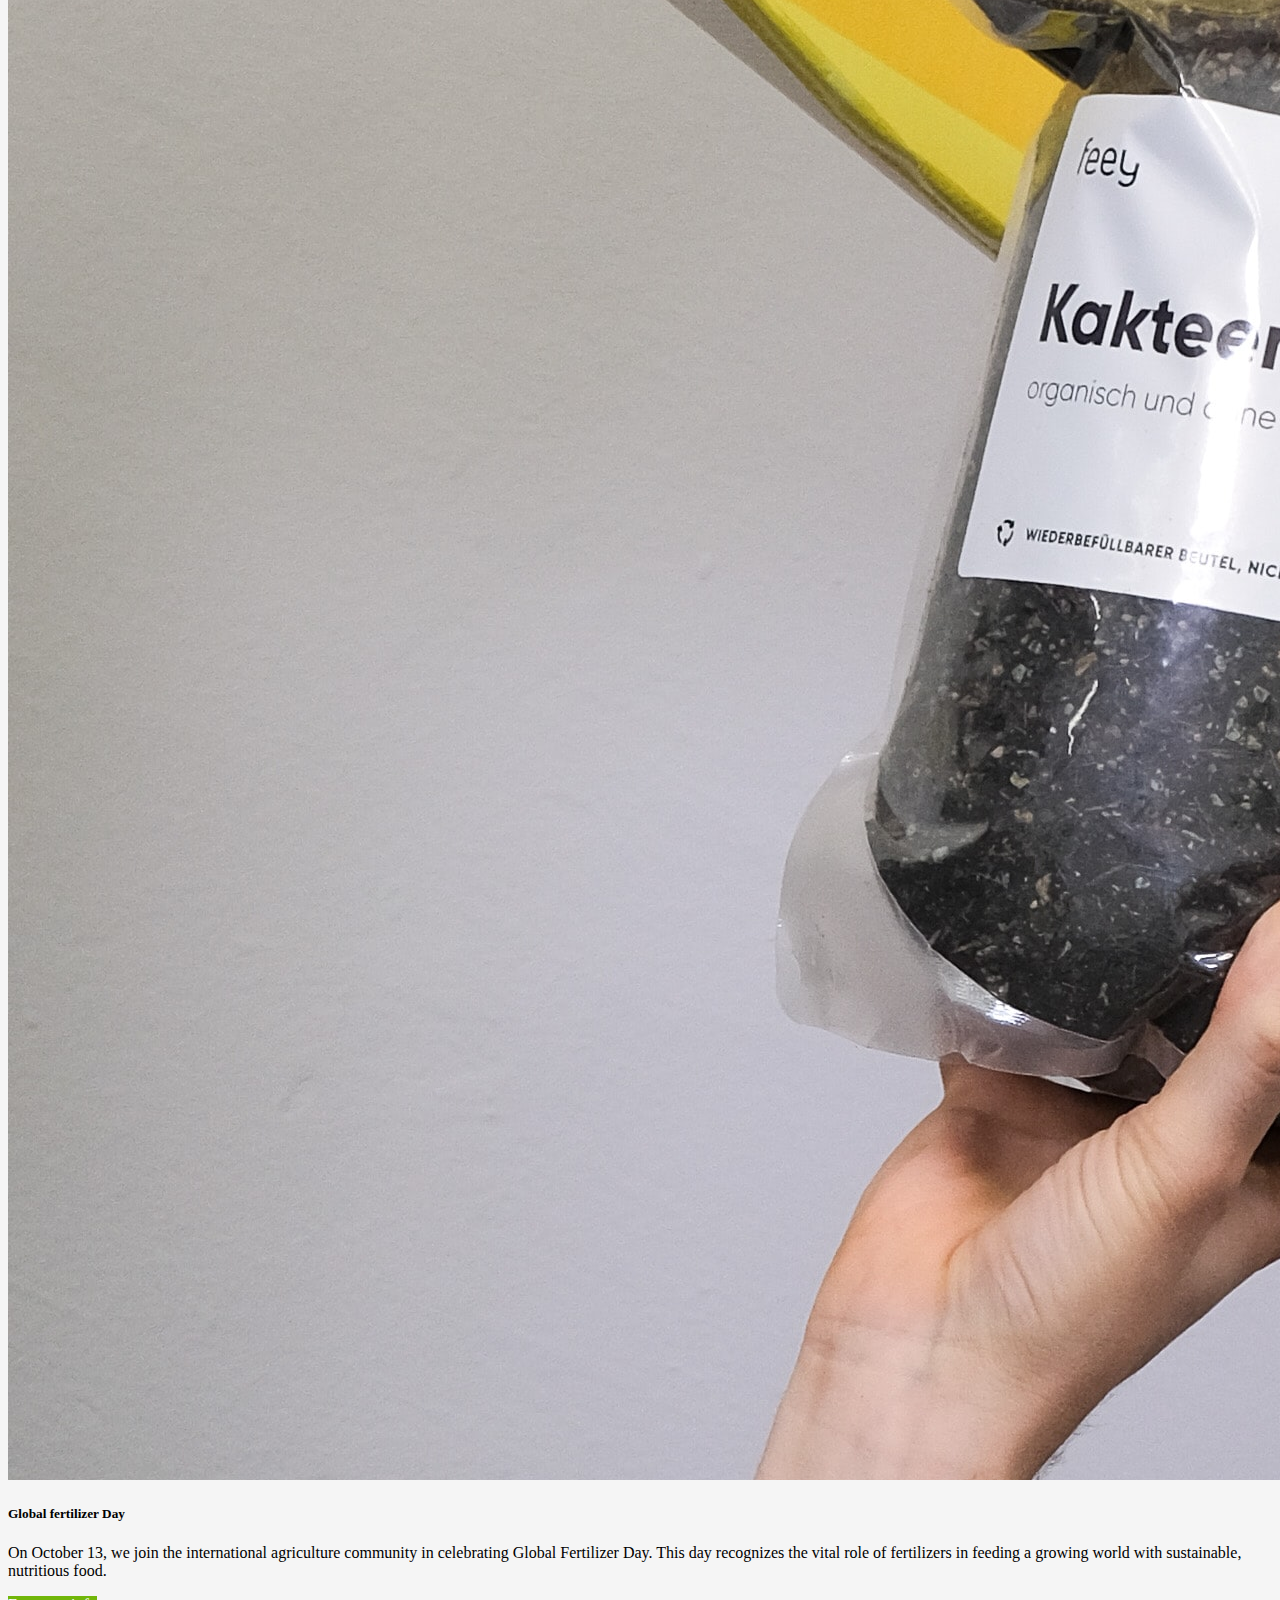
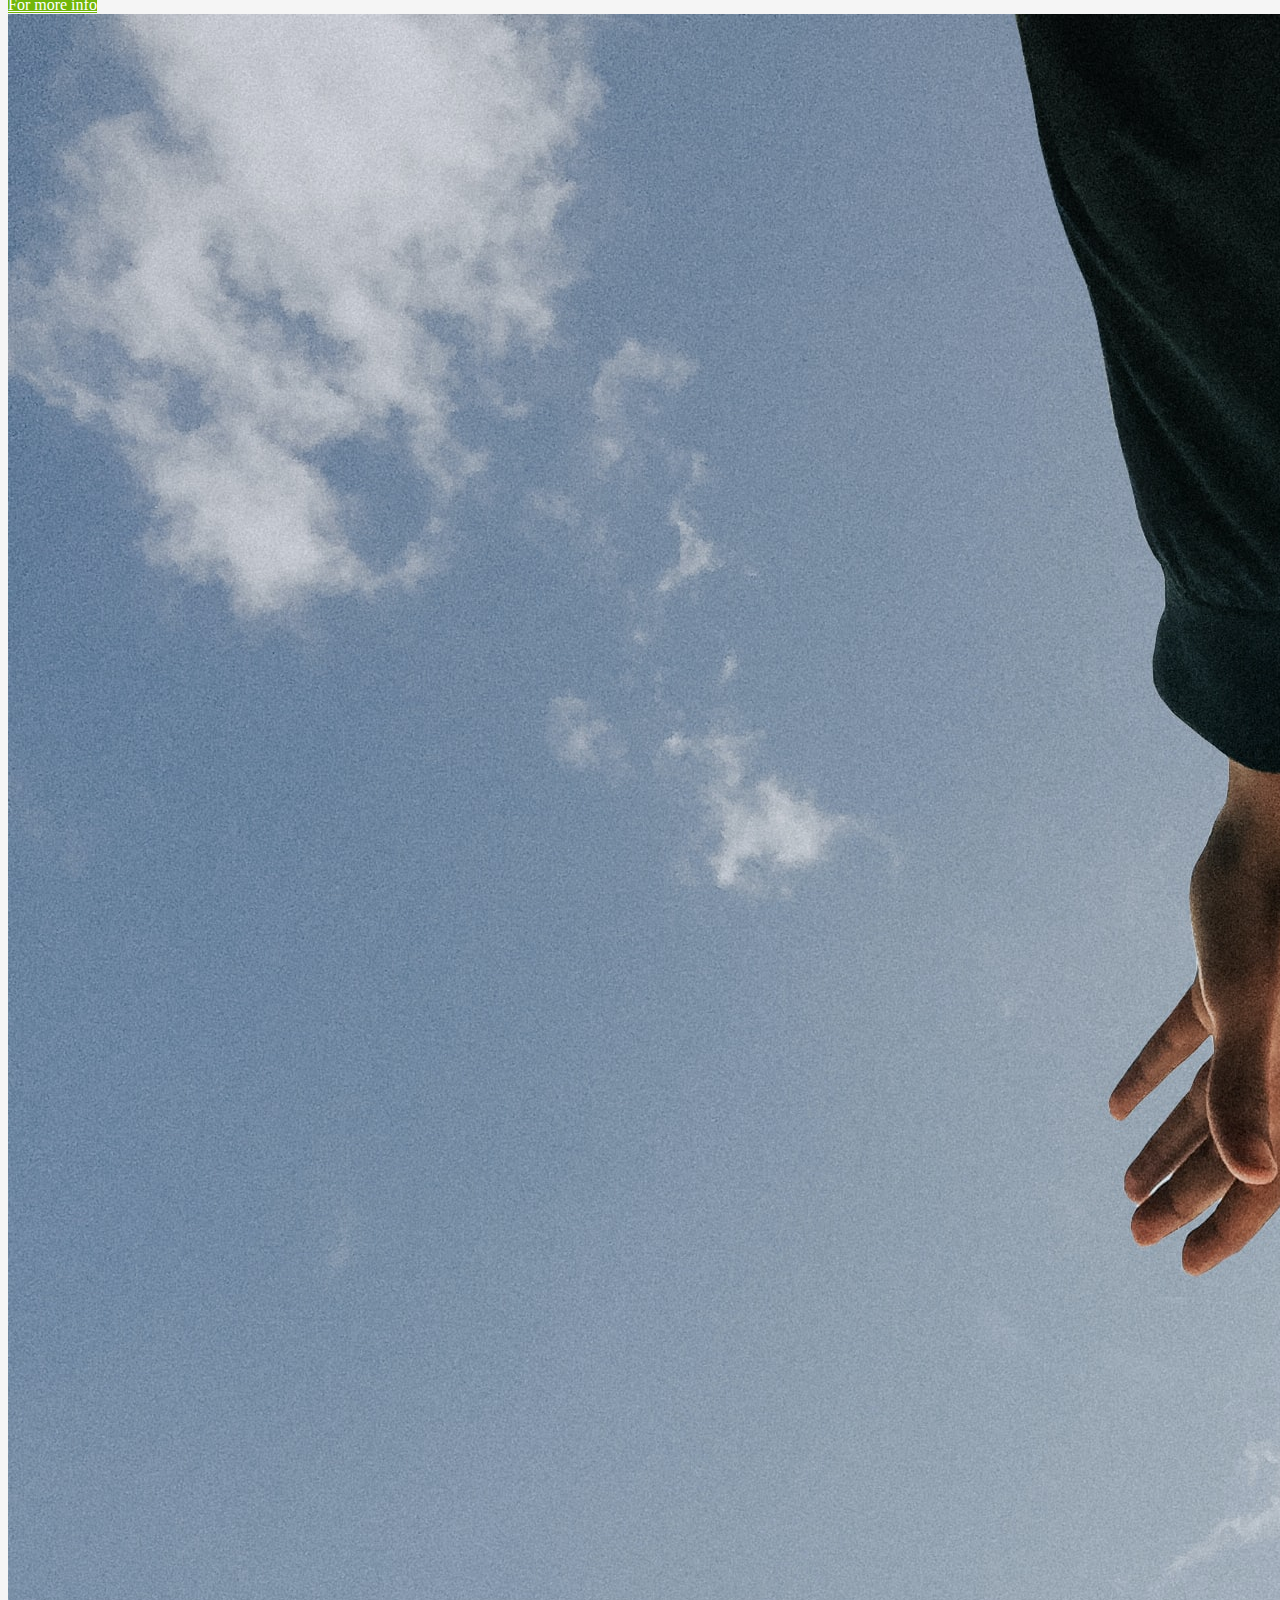
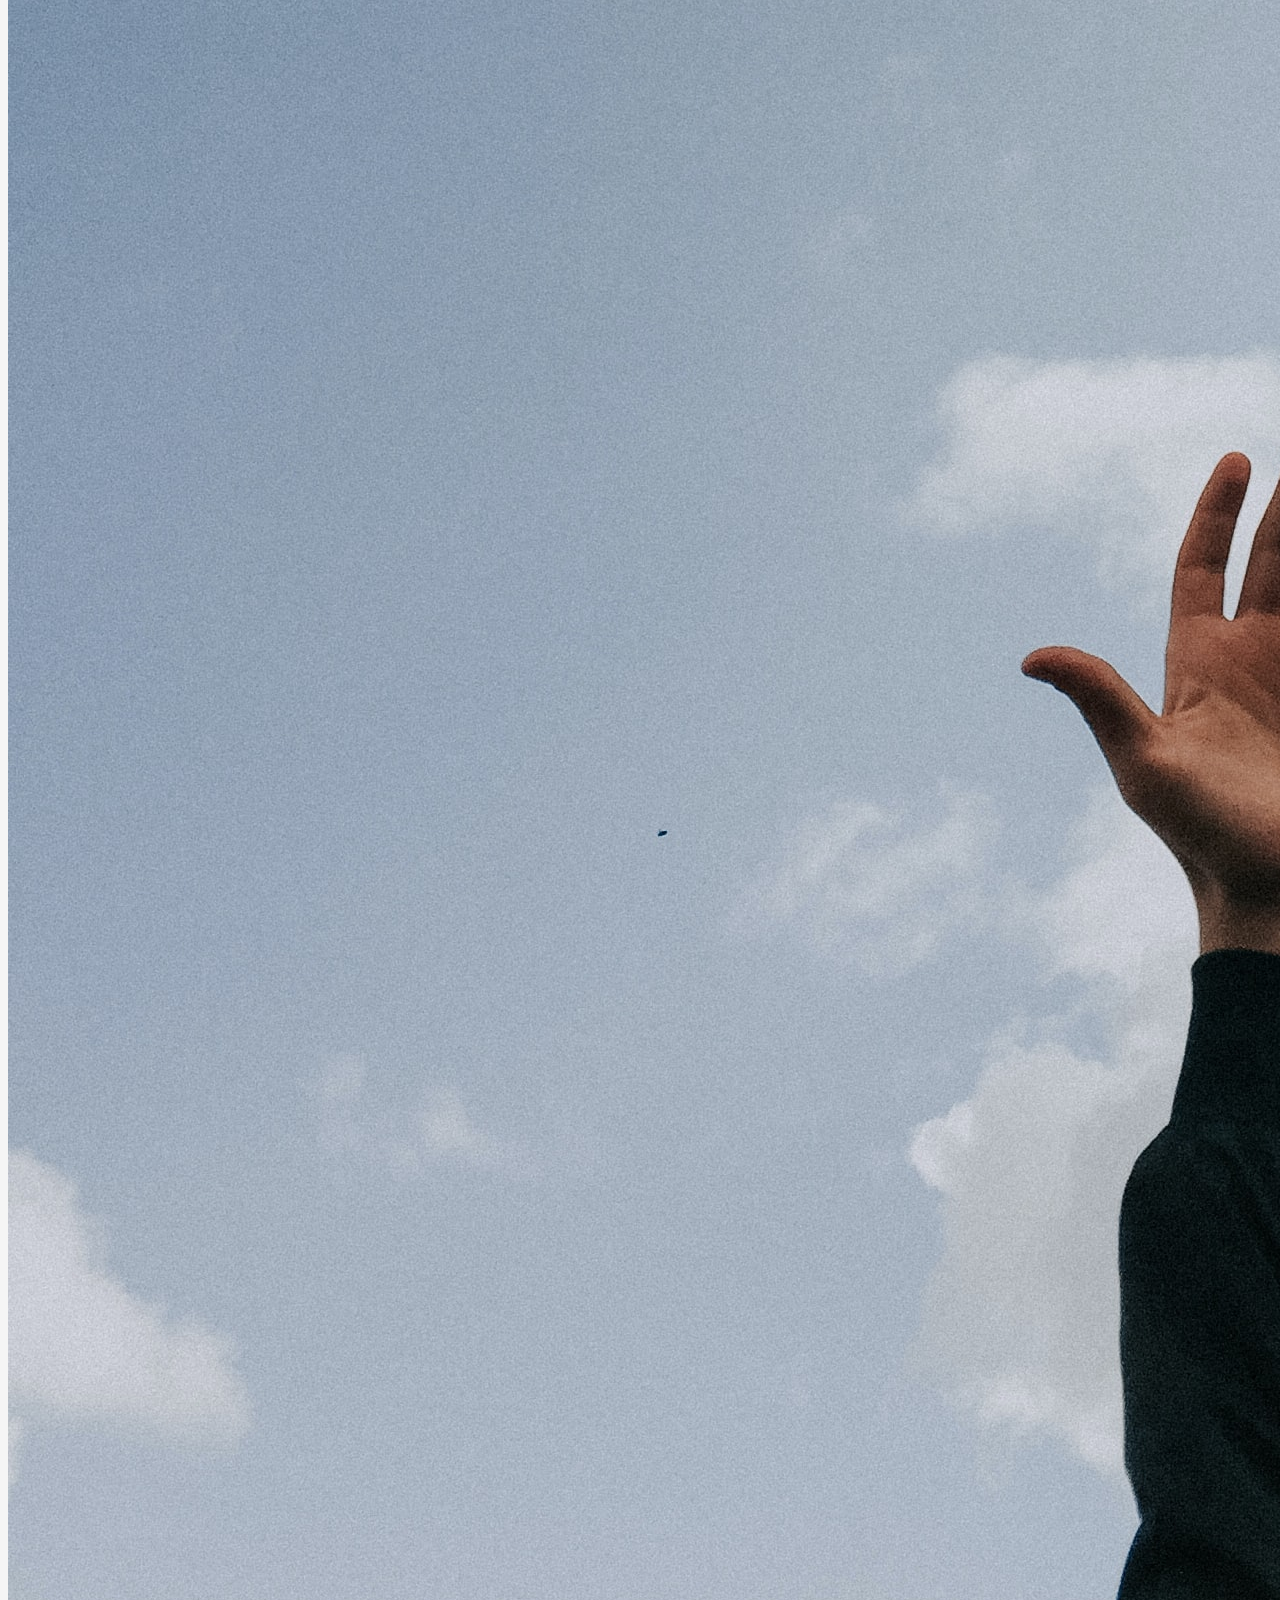
<file: forumindex.html>
<!DOCTYPE html>
<html lang="en">
<head>
    <meta charset="UTF-8">
    <meta http-equiv="X-UA-Compatible" content="IE=edge">
    <meta name="viewport" content="width=device-width, initial-scale=1.0">
    <title>EcoForum</title>
    <link href="https://cdn.jsdelivr.net/npm/bootstrap@5.1.3/dist/css/bootstrap.min.css" rel="stylesheet" integrity="sha384-1BmE4kWBq78iYhFldvKuhfTAU6auU8tT94WrHftjDbrCEXSU1oBoqyl2QvZ6jIW3" crossorigin="anonymous">
    <link rel="stylesheet" type="text/css" href="css/forumstyle.css" >
    </head>
<body>
    <!--Page Header-->
    <header>
        <!--Nav bar-->
        <div class="cotainer-fluid p-0">
            <nav class="navbar navbar-expand-lg navbar-dark bg-dark">
                <div class="container-fluid">
                  <a class="navbar-brand" href="#">EcoPark</a>
                  <button class="navbar-toggler" type="button" data-bs-toggle="collapse" data-bs-target="#navbarNavAltMarkup" aria-controls="navbarNavAltMarkup" aria-expanded="false" aria-label="Toggle navigation">
                    <span class="navbar-toggler-icon"></span>
                  </button>
                  <div class="collapse navbar-collapse" id="navbarNavAltMarkup">
                    <div class="ms-auto"></div>
                    <div class="navbar-nav">
                      
                      <a class="nav-link active" aria-current="page" href="#">Home</a>
                      <a class="nav-link" href="#">About</a>
                      <a class="nav-link" href="#">Gallery</a>
                      <a class="nav-link" href="#">Info</a>
                      <a class="nav-link" href="#">Eco Event</a>
                    </div>
                  </div>
                </div>
              </nav>
        </div>
        <div class="page-title text-center">
            <h1>Eco Events</h1>
        </div>
    </header>
    <!--Conainer for holding cards-->
    <main>
        <!--featured event-->
        <div class="card text-center">
            <div class="card-header">
              Featured
            </div>
            <div class="card-body">
              <h5 class="card-title">International Organic Day</h5>
              <p class="card-text">Could this International Organic Day, 22 September 2014, be the day you go organic? With more and more high quality organic foods and wines to choose from in South Africa, it’s getting easier to join the organic revolution…or rather revival, for there’s nothing new about organic as a way of life.</p>
              <a href="https://www.food24.com/international-organic-day/" target="blank" class="btn btn-primary">For more info</a>
            </div>
          </div>
          <hr>
          <br>
          
          <!--Local and international events-->
          <!--Created cards for put information-->
          <div class="row row-cols-1 row-cols-md-3 g-4">
            <div class="col">
              <div class="card h-100">
                <img src="./img/farming.jpg" class="card-img-top" alt="farming">
                <div class="card-body">
                  <h5 class="card-title">Organic World Congress 2021</h5>
                  <p class="card-text">Every three years, our emblematic Organic World Congress (OWC) is held in conjunction with our General Assembly, involving thousands of organic farmers, producers, researchers, advocates and policy experts from around the world. By rotating across countries, the OWC brings global visibility to the host country.</p>
                  <p class="card-text"><b>In light of recent developments around covid-19, the organizing committee has decided to postpone the Organic World Congress to September 8-10, 2021 (pre-conferences to take place September 6 and 7)</b></p>
                  <a href="https://www.ifoam.bio/event/organic-world-congress-2021" target="blank" class="btn btn-primary">For more info</a>
                </div>
              </div>
            </div>

            <div class="col">
              <div class="card h-100">
                <img src="./img/f2.jpg" class="card-img-top" alt="2nd Edition of Global Conference on
                AGRICULTURE AND HORTICULTURE">
                <div class="card-body">
                  <h5 class="card-title">2nd Edition of Global Conference on
                    AGRICULTURE AND HORTICULTURE</h5>
                  <p class="card-text">Magnus Group takes great privilege in announcing its “2nd Edition of Global Conference on Agriculture and Horticulture” (Agri 2022) which is scheduled in a Hybrid Format with both virtual and in-person versions at Paris, France. The global congress is a three-day event slated during September 01-03, 2022.
                    The worldwide conference will be centred around the theme “Rethinking Paradigm Shift in Agriculture and Initiatives to Enhance Food Security.”</p>
                    <a href="https://agri-conferences.com/program/scientific-sessions/agriculture-engineering" target="blank" class="btn btn-primary">For more info</a>
                </div>
              </div>
            </div>

            <div class="col">
              <div class="card h-100">
                <img src="./img/f3.jpg" class="card-img-top" alt="fertilizerday">
                <div class="card-body">
                  <h5 class="card-title">Global fertilizer Day</h5>
                  <p class="card-text">On October 13, we join the international agriculture community in celebrating Global Fertilizer Day. This day recognizes the vital role of fertilizers in feeding a growing world with sustainable, nutritious food.</p>
                  <a href="https://smartnitrogen.com/global-fertilizer-day/" target="blank" class="btn btn-primary">For more info</a>
                </div>
              </div>
            </div>

            <div class="col">
              <div class="card h-100">
                <img src="./img/f4.jpg" class="card-img-top" alt="community">
                <div class="card-body">
                  <h5 class="card-title">Soon on our Website</h5>
                  <p class="card-text">Our community forum will help you to solve your farming related problems.</p>
                  
                </div>
              </div>
            </div>

            <div class="col">
                <div class="card h-100">
                  <img src="./img/f5.jpg" class="card-img-top" alt="ecoshop">
                  <div class="card-body">
                    <h5 class="card-title">Soon on our Website</h5>
                    <p class="card-text">You will soon be able to buy organic products. We will be adding a EcoShop where you can buy organic fertilizers etc.</p>
                    
                  </div>
                </div>
              </div>

              <div class="col">
                <div class="card h-100">
                  <img src="./img/f6.jpg" class="card-img-top" alt="pdc">
                  <div class="card-body">
                    <h5 class="card-title">Plant Donation Campaign</h5>
                    <p class="card-text">We will be giving out plants to local farmers to encourage them and improve sustaible farming.</p>
                  </div>
                </div>
              </div>
          </div>
          <br>
          <hr>

    </main>
    <!--Footer-->
    <footer id="sticky-footer" class="flex-shrink-0 py-4 bg-dark text-white-50">
        <div class="container text-center">
          <small>21.1 Group No42,NSBM FOC SE, Copyright&copy; 2022</small>
        </div>
  
      </footer>
    <script src="https://cdn.jsdelivr.net/npm/bootstrap@5.1.3/dist/js/bootstrap.bundle.min.js" integrity="sha384-ka7Sk0Gln4gmtz2MlQnikT1wXgYsOg+OMhuP+IlRH9sENBO0LRn5q+8nbTov4+1p" crossorigin="anonymous"></script>    
</body>
</html>
</file>
<file: SDG2.css>
/*for the entire website*/
@import url('https://fonts.googleapis.com/css?family=Muli&display=swap');
@import url('https://fonts.googleapis.com/css?family=Quicksand&display=swap');
*{
    margin: 0;
    padding: 0;
    box-sizing: border-box;
    font-family: 'Muli', Akaya Telivigala;
    ;
}
body{
    background-color: whitesmoke;
}

header{
    bottom: 0;
    margin: 0;
    padding: 0;
}


.htop{
    width: auto;
    height: 100vh;
    background-image: url('./img/R.jpg');
    background-position: bottom;
    background-size: cover;
    display:flex;
    align-items: flex-end;
    justify-content: center;
}
.content{
    margin-bottom: 150px;
    color:whitesmoke;
    text-align: center;
    text-shadow: 2px 2px greenyellow;
    

}
.content h2{
    font-size: 10vmin;
}
.line{
    width: 150px;
    height: 4px;
    background: greenyellow;
    margin: 10px auto;
    border-radius: 5px;
}
.content h1{
    font-size: 7vmin;
    margin-top: 50px;
    margin-bottom: 30px;
}
.ctn{
    padding: 8px 15px;
    background: greenyellow;
    border-radius: 30px;
    color: black; 
    margin: 10px;
}

/*focused  on zero hunger*/
section{
    width: 80%;
    margin: 80px auto; 
}
.title{
    text-align:center;
    font-size: 4vmin;
    color: black;
}
.row{
    display: flex;
    align-items: center;
    width: 100%;
    justify-content: space-between;
   
}
.row .col {
    display: flex;
    flex-direction: column;
    align-items: center;
}
.row .col img{
    width: 50%;
    display: flex;
    flex-direction: column;
    align-items: center;

}
.mission .row{
    margin-top: 50px;
}
h4{
    font-size: 3vmin;
    color: #484872;
    margin: 20px auto;
}
.target .indicators{
    float: left;
    
}
.howto{
    background-color: rgba(172, 255, 47, 0.377);
    padding:20px;
    display: block;
    width: 100%;
    margin: 10px;
}
.aboutr{
   text-align: center;

}

/*list css*/
.infolist{
    text-align: justify;
    
    padding:20px;
    display: block;
    width: 100%;
    margin: 10px;
}
.infolist li{
    padding:5px; 
    margin: 5px;
}
.purpose{
    font-size:20px; 
    text-align: justify; 
    padding:10px; 

}

.orinfo{
    text-align: center;
    padding: 5px;
}

.aboutus{
    background-color: rgba(172, 255, 47, 0.377) ;
    text-align: justify; 
    padding:10px; 
}
</file>
<file: css/ecoevent.css>
body{
    background-color: whitesmoke;
}

.btn-primary{
    background-color: rgb(113, 182, 9);
    color: white;
}

header h1{
    font-size: 100px;
    text-align: center;
    font-weight: bold;
}
</file>
<file: css/forumstyle.css>
body{
    background-color: whitesmoke;
}

.btn-primary{
    background-color: rgb(113, 182, 9);
    color: white;
}
</file>
